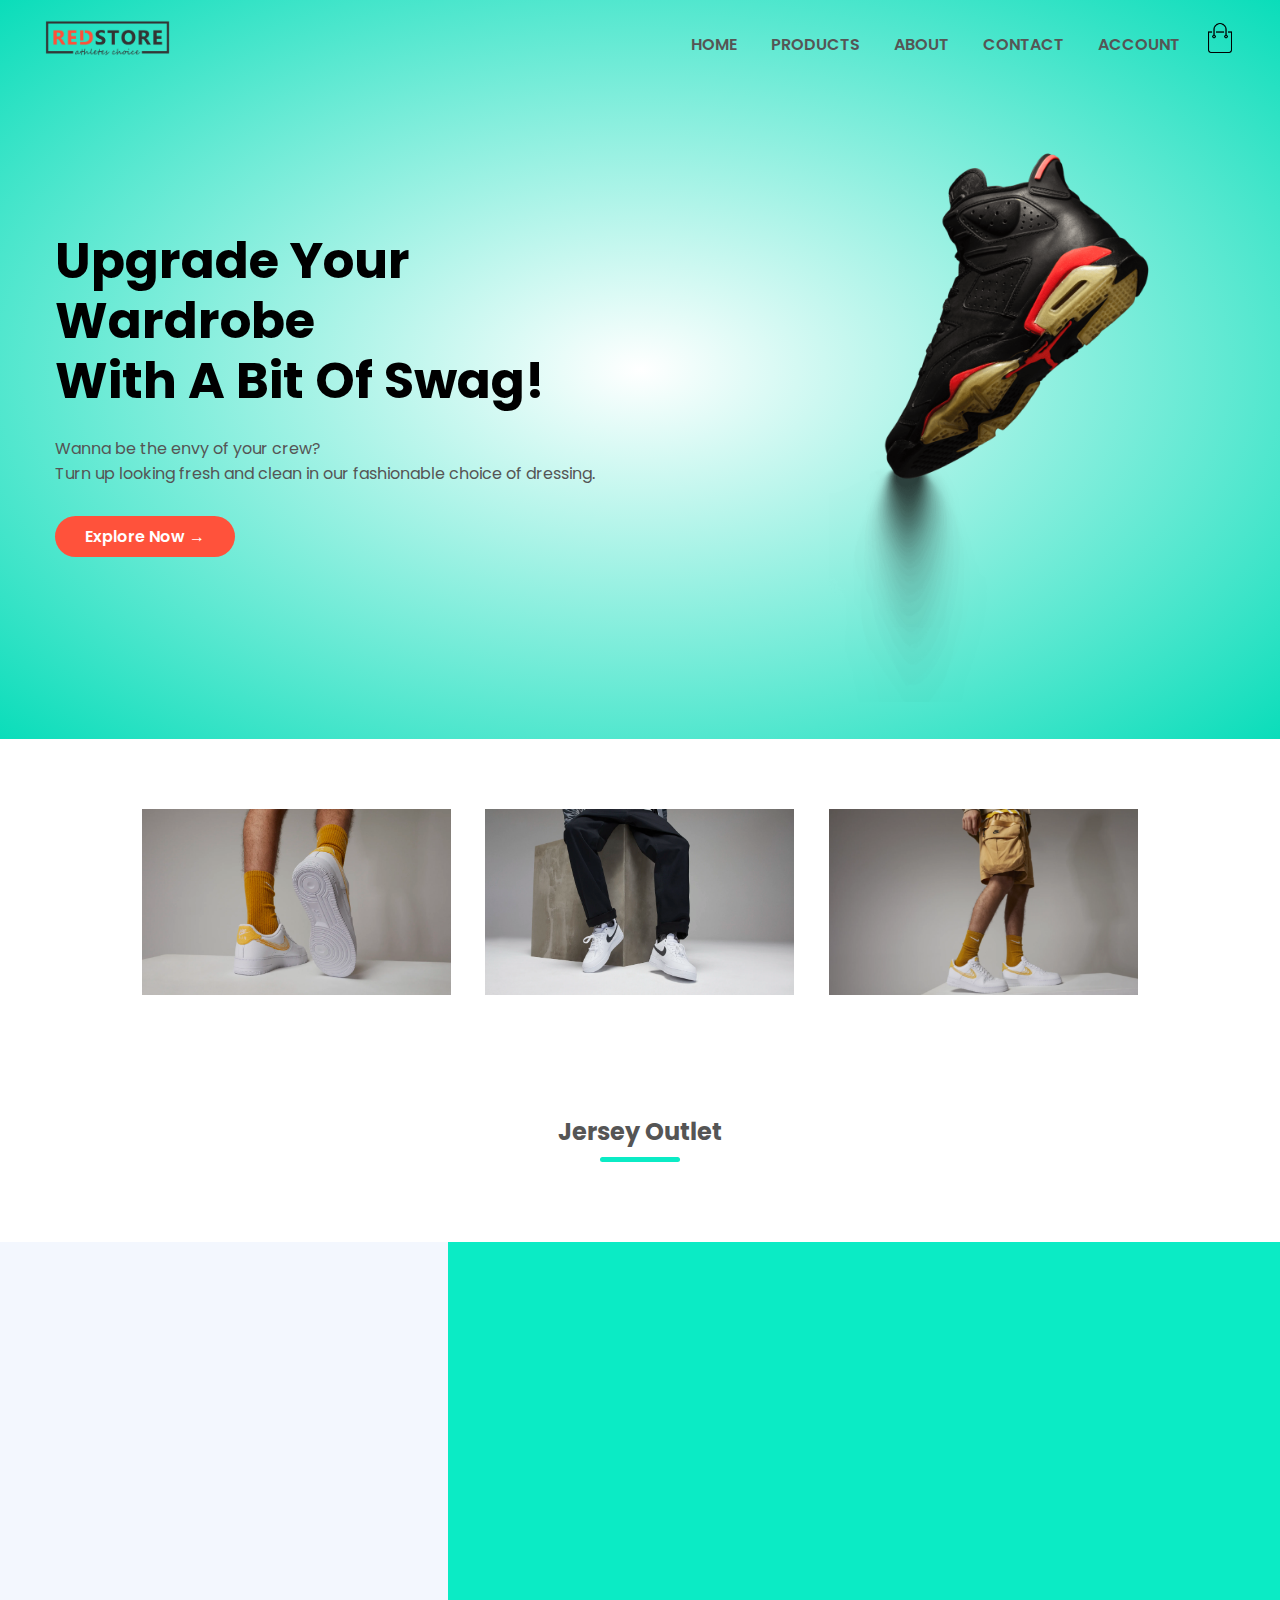
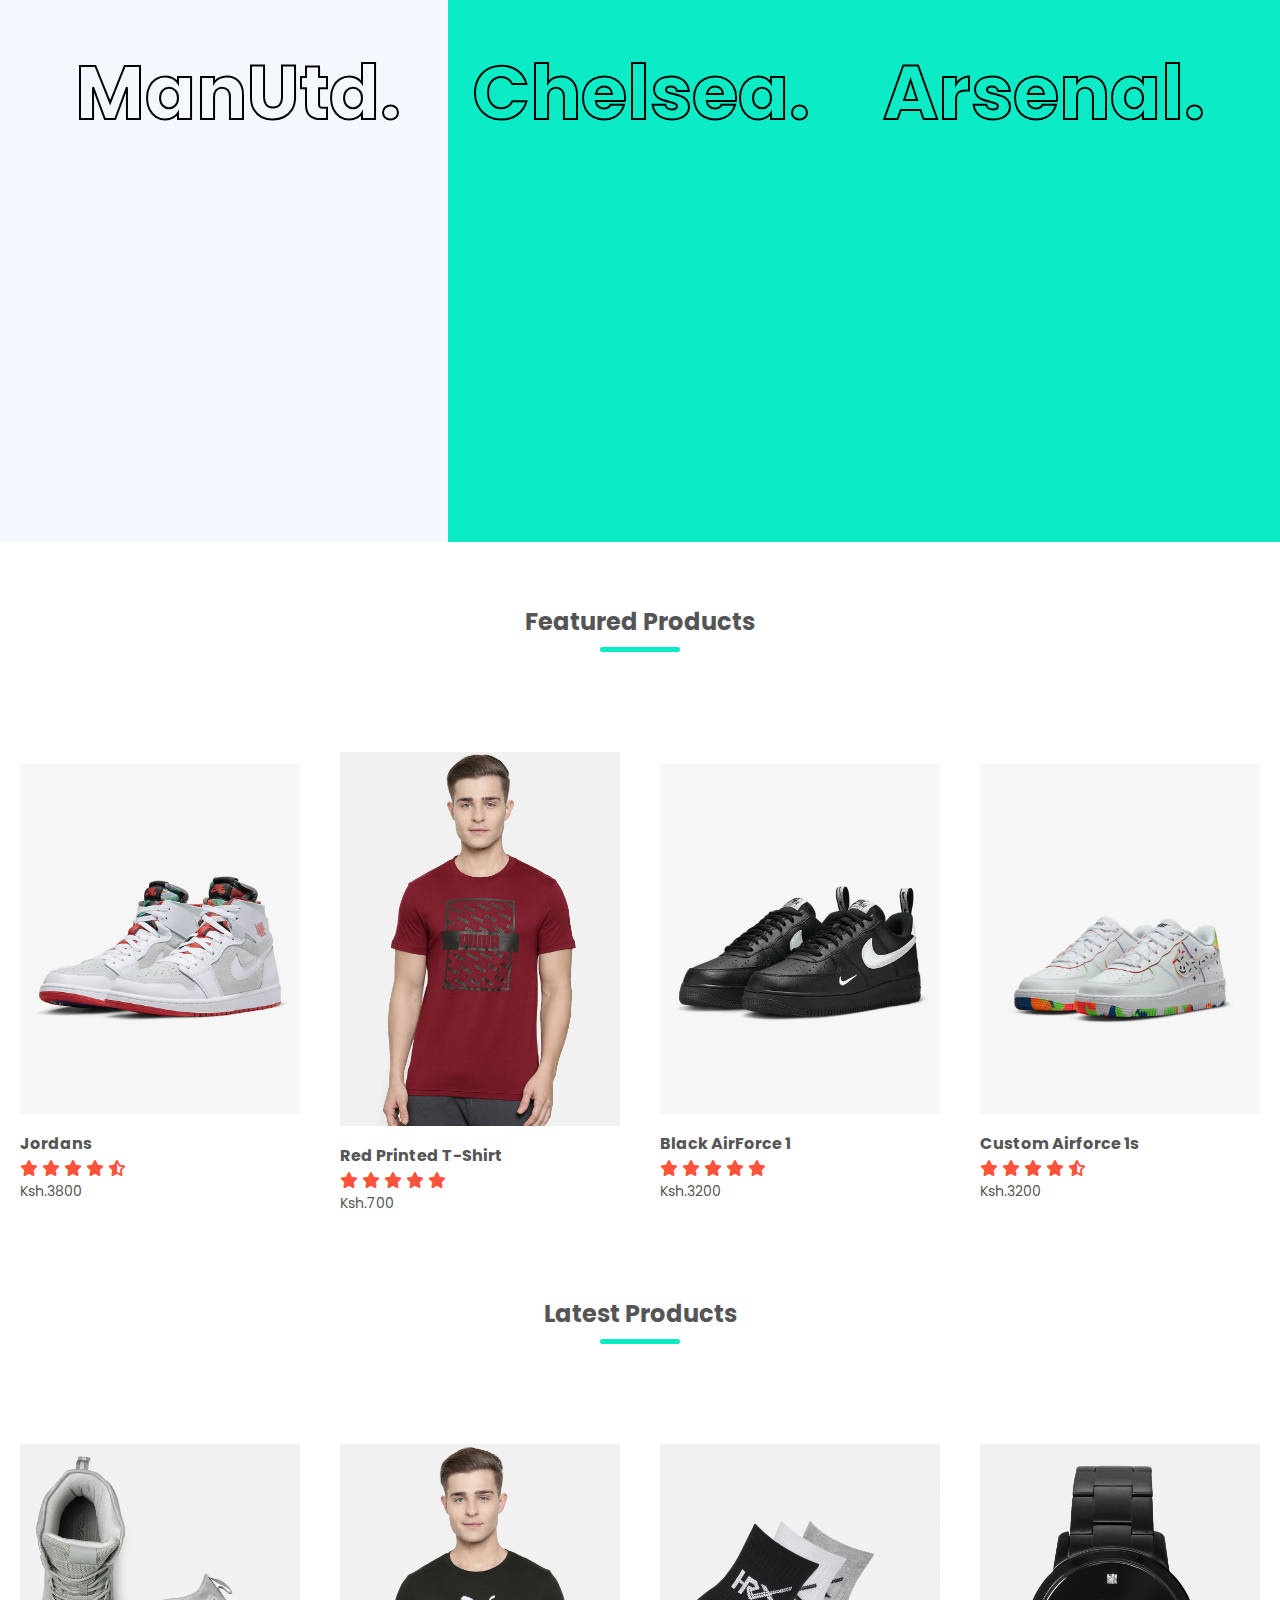
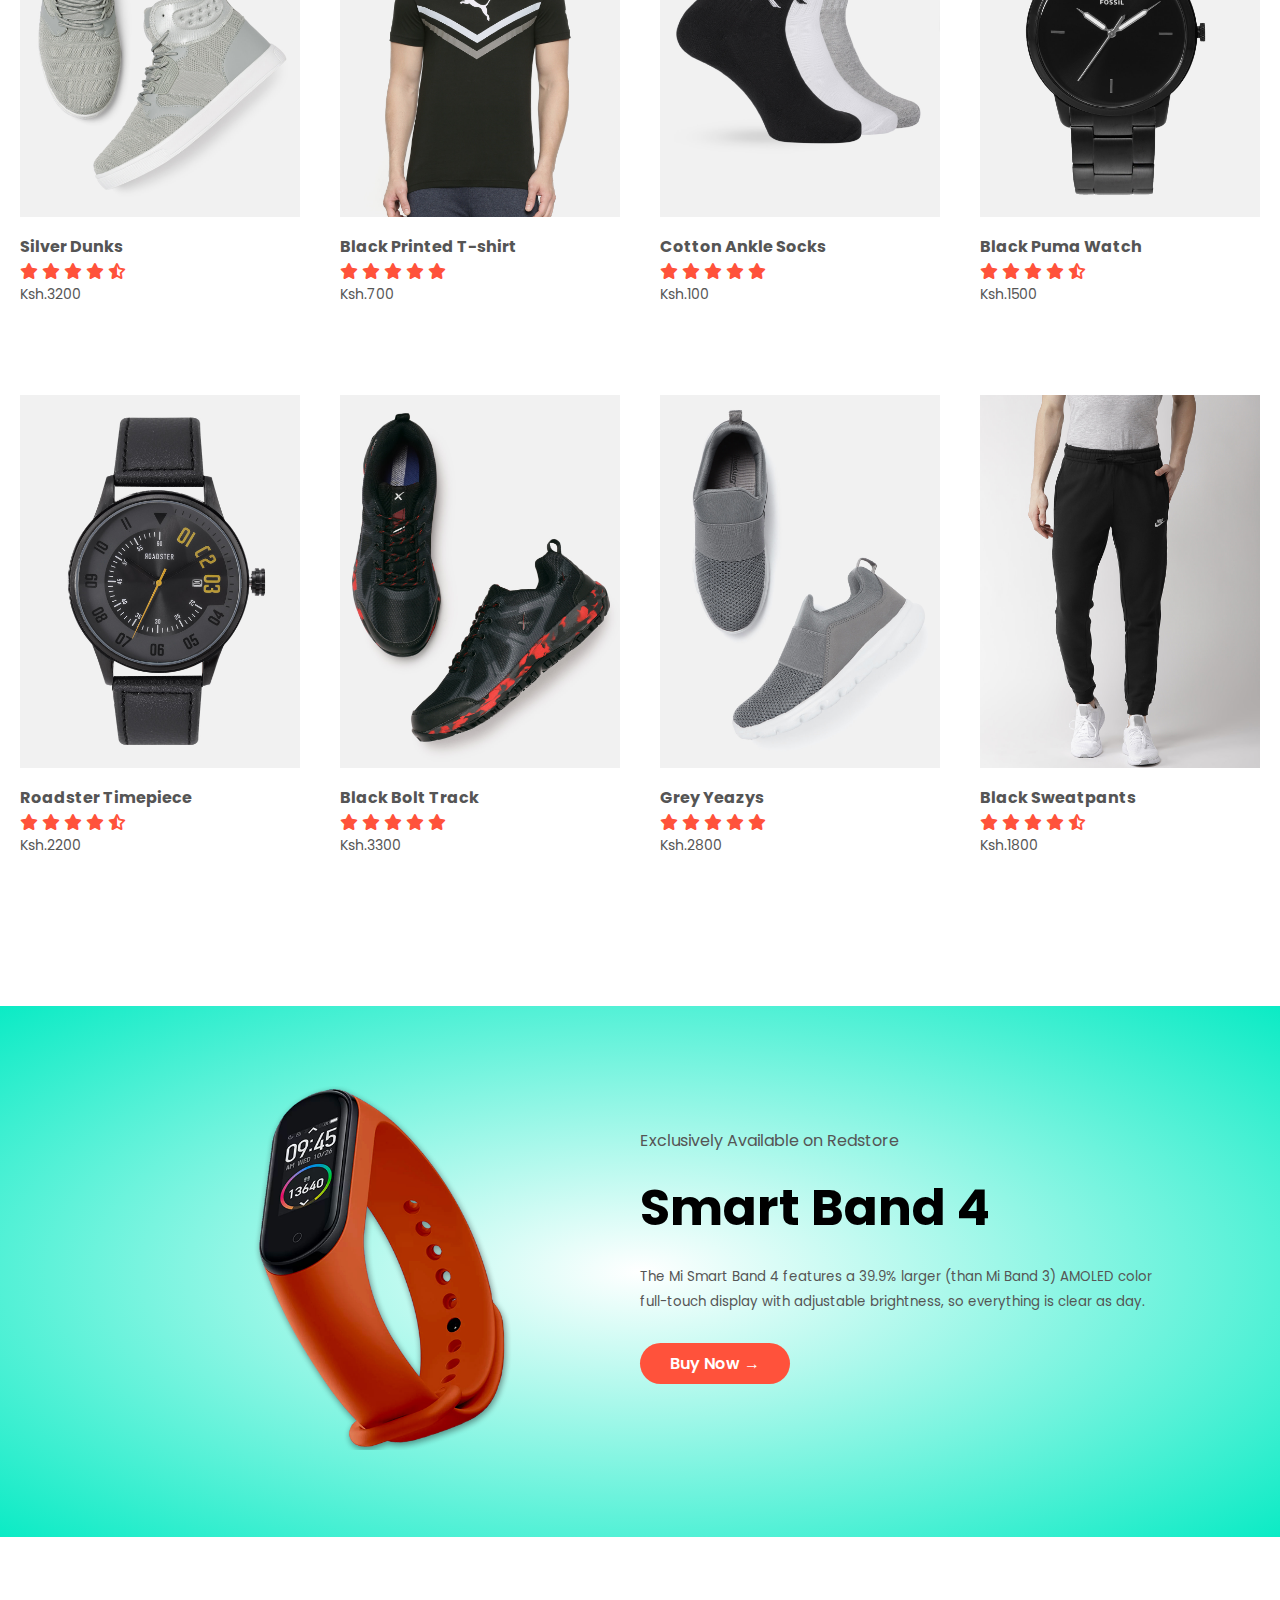
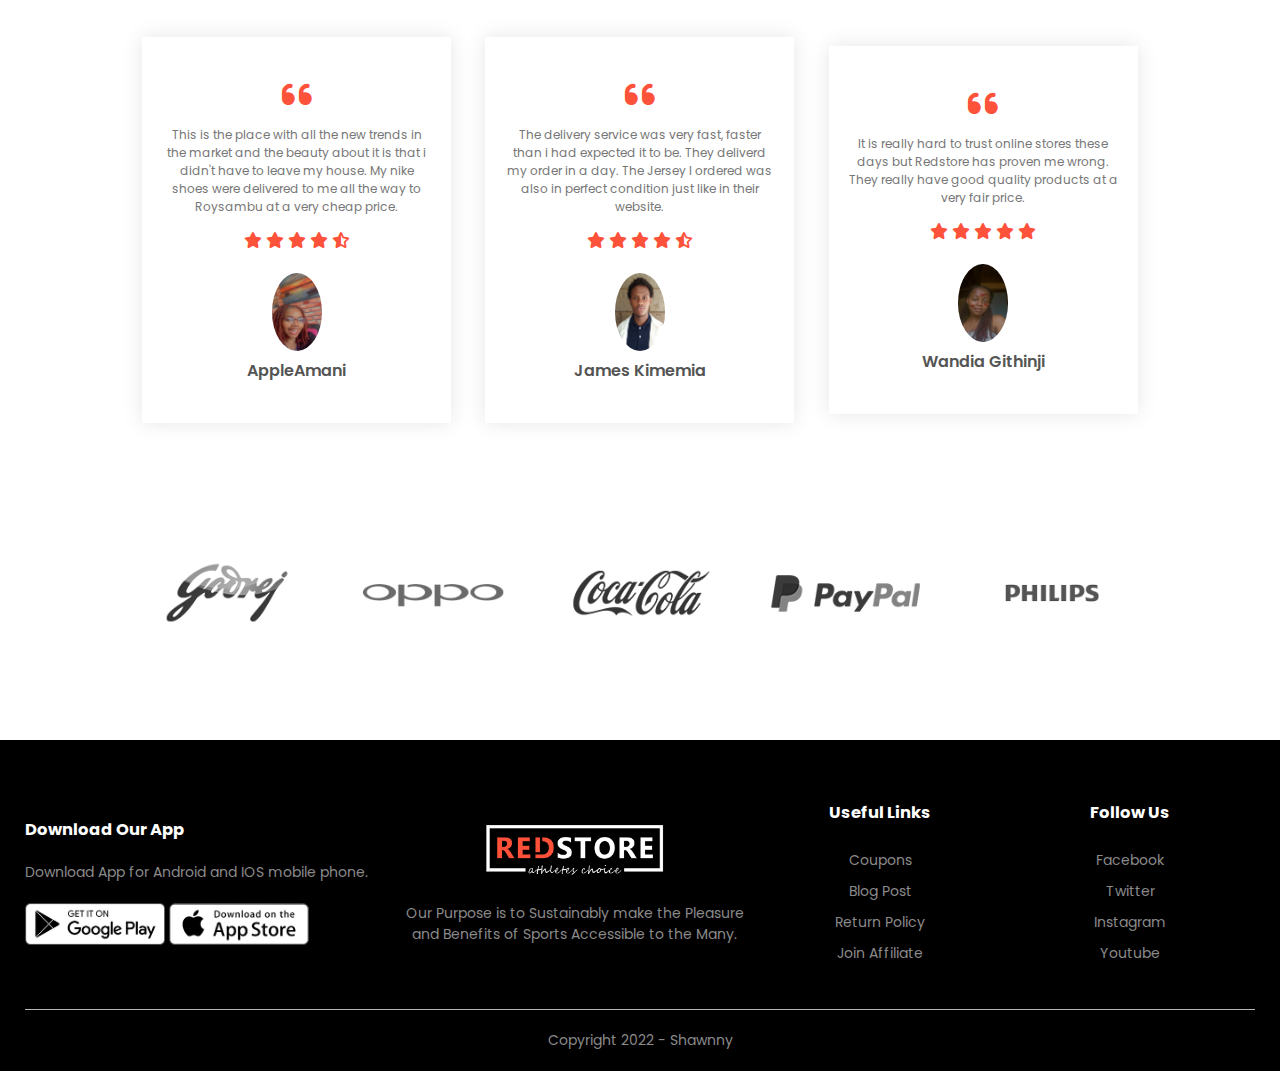
<file: index.html>
<!DOCTYPE html>
<html lang="en">

    <head>
        <meta charset="UTF-8">
        <meta name="viewport" content="width=device-width, initial-scale=1.0">
        <title>E-commerce</title>
        <link rel="stylesheet" href="style.css">
        <link href="https://fonts.googleapis.com/css2?family=Poppins:wght@300;400;500;600;700&display=swap"
        rel="stylesheet">
        <link rel="stylesheet" href="css/all.css">
    </head>
    
    <body>
        
        <div class="header">
            <div class="container">
                <div class="navbar">
                    <div class="logo">
                        <a href="index.html"><img src="Img/logo.png" width="125px"></a> 
                    </div>
                    <nav>
                        <ul id="MenuItems">
                            <li><a href="index.html">HOME</a></li>
                            <li><a href="products.html">PRODUCTS</a></li>
                            <li><a href="">ABOUT</a></li>
                            <li><a href="contact.html">CONTACT</a></li>
                            <li><a href="account.html">ACCOUNT</a></li>
                        </ul>
                    </nav>
                    <a href="cart.html"><img src="Img/cart.png" width="30px" height="30px"></a> 
                    <img src="Img/menu.png" class="menu-icon" onclick="menutoggle()">
                </div>
                <div class="row">
                    <div class="col-2" id="landing2">
                        <h1>Upgrade Your Wardrobe<br> With A Bit Of Swag!</h1>

                        <p>Wanna be the envy of your crew? <br> Turn up looking fresh and clean in our fashionable choice of dressing.</p>
                        <a href="" class="btn">Explore Now &#8594;</a>
                    </div>
                    <div class="col-2">
                        <img src="Img/air-jordan-6(1).png" id="landing">
                    </div>
                </div>
            </div>
        </div>

        <!--------featured categories------>

        <div class="categories">
            <div class="small-container">
                <div class="row">
                    <div class="col-3">
                        <img src="Img/AFF1 (5).png">
                    </div>
                    <div class="col-3">
                        <img src="Img/AF (7).png">
                    </div>
                    <div class="col-3">
                        <img src="Img/AFF1 (8).png">
                    </div>
                </div>
            </div>
        </div>

        <h2 class="title">Jersey Outlet</h2>

        <div class="hero">
            <h1>ManUtd.</h1>
            <h1>Chelsea.</h1>
            <h1>Arsenal.</h1>

            <div class="img-box">
                
            </div>

        </div>
        <br>
        <br>

        <!------featured products----->

        <div class="smalll-container">
            <h2 class="title">Featured Products</h2>
            <div class="row">
                <div class="col-4">
                    <a href="product details.html"><img src="Img/AF2 (4).png"></a>
                    <h4>Jordans</h4>
                    <div class="rating">
                        <i class="fa fa-star"></i>
                        <i class="fa fa-star"></i>
                        <i class="fa fa-star"></i>
                        <i class="fa fa-star"></i>
                        <i class="fa fa-star-half-stroke"></i>
                    </div>
                    <p>Ksh.3800</p>
                </div>
                <div class="col-4">
                    <a href="product d2.html"><img src="Img/product-1.jpg"></a>
                    <h4>Red Printed T-Shirt</h4>
                    <div class="rating">
                        <i class="fa fa-star"></i>
                        <i class="fa fa-star"></i>
                        <i class="fa fa-star"></i>
                        <i class="fa fa-star"></i>
                        <i class="fa fa-star"></i>
                    </div>
                    <p>Ksh.700</p>
                </div>
                <div class="col-4">
                    <a href="product d3.html"><img src="Img/AF1 (5).png"></a>
                    <h4>Black AirForce 1</h4>
                    <div class="rating">
                        <i class="fa fa-star"></i>
                        <i class="fa fa-star"></i>
                        <i class="fa fa-star"></i>
                        <i class="fa fa-star"></i>
                        <i class="fa fa-star"></i>
                    </div>
                    <p>Ksh.3200</p>
                </div>
                <div class="col-4">
                    <a href="product d4.html"><img src="Img/AFF2 (2).png"></a>
                    <h4>Custom Airforce 1s</h4>
                    <div class="rating">
                        <i class="fa fa-star"></i>
                        <i class="fa fa-star"></i>
                        <i class="fa fa-star"></i>
                        <i class="fa fa-star"></i>
                        <i class="fa fa-star-half-stroke"></i>
                    </div>
                    <p>Ksh.3200</p>
                </div>
            </div>
           

            <h2 class="title">Latest Products</h2>
            <div class="row">
                <div class="col-4">
                    <img src="Img/product-5.jpg">
                    <h4>Silver Dunks</h4>
                    <div class="rating">
                        <i class="fa fa-star"></i>
                        <i class="fa fa-star"></i>
                        <i class="fa fa-star"></i>
                        <i class="fa fa-star"></i>
                        <i class="fa fa-star-half-stroke"></i>
                    </div>
                    <p>Ksh.3200</p>
                </div>
                <div class="col-4">
                    <img src="Img/product-6.jpg">
                    <h4>Black Printed T-shirt</h4>
                    <div class="rating">
                        <i class="fa fa-star"></i>
                        <i class="fa fa-star"></i>
                        <i class="fa fa-star"></i>
                        <i class="fa fa-star"></i>
                        <i class="fa fa-star"></i>
                    </div>
                    <p>Ksh.700</p>
                </div>
                <div class="col-4">
                    <img src="Img/product-7.jpg">
                    <h4>Cotton Ankle Socks</h4>
                    <div class="rating">
                        <i class="fa fa-star"></i>
                        <i class="fa fa-star"></i>
                        <i class="fa fa-star"></i>
                        <i class="fa fa-star"></i>
                        <i class="fa fa-star"></i>
                    </div>
                    <p>Ksh.100</p>
                </div>
                <div class="col-4">
                    <img src="Img/product-8.jpg">
                    <h4>Black Puma Watch</h4>
                    <div class="rating">
                        <i class="fa fa-star"></i>
                        <i class="fa fa-star"></i>
                        <i class="fa fa-star"></i>
                        <i class="fa fa-star"></i>
                        <i class="fa fa-star-half-stroke"></i>
                    </div>
                    <p>Ksh.1500</p>
                </div>
            </div>
            <div class="row">
                <div class="col-4">
                    <img src="Img/product-9.jpg">
                    <h4>Roadster Timepiece</h4>
                    <div class="rating">
                        <i class="fa fa-star"></i>
                        <i class="fa fa-star"></i>
                        <i class="fa fa-star"></i>
                        <i class="fa fa-star"></i>
                        <i class="fa fa-star-half-stroke"></i>
                    </div>
                    <p>Ksh.2200</p>
                </div>
                <div class="col-4">
                    <img src="Img/product-10.jpg">
                    <h4>Black Bolt Track</h4>
                    <div class="rating">
                        <i class="fa fa-star"></i>
                        <i class="fa fa-star"></i>
                        <i class="fa fa-star"></i>
                        <i class="fa fa-star"></i>
                        <i class="fa fa-star"></i>
                    </div>
                    <p>Ksh.3300</p>
                </div>
                <div class="col-4">
                    <img src="Img/product-11.jpg">
                    <h4>Grey Yeazys</h4>
                    <div class="rating">
                        <i class="fa fa-star"></i>
                        <i class="fa fa-star"></i>
                        <i class="fa fa-star"></i>
                        <i class="fa fa-star"></i>
                        <i class="fa fa-star"></i>
                    </div>
                    <p>Ksh.2800</p>
                </div>
                <div class="col-4">
                    <img src="Img/product-12.jpg">
                    <h4>Black Sweatpants</h4>
                    <div class="rating">
                        <i class="fa fa-star"></i>
                        <i class="fa fa-star"></i>
                        <i class="fa fa-star"></i>
                        <i class="fa fa-star"></i>
                        <i class="fa fa-star-half-stroke"></i>
                    </div>
                    <p>Ksh.1800</p>
                </div>
            </div>
        </div>

        <!----offer-->

        <div class="offer">
            <div class="small-container">
                <div class="row">
                    <div class="col-2">
                        <img src="Img/exclusive.png" class="offer-img">
                    </div>
                    <div class="col-2">
                       <p>Exclusively Available on Redstore</p>
                       <h1>Smart Band 4</h1>
                       <small>The Mi Smart Band 4 features a 39.9% larger
                        (than Mi Band 3) AMOLED color  full-touch display with
                         adjustable brightness, so everything is clear as day.
                       </small>
                       <br>
                       <a href="" class="btn">Buy Now &#8594;</a>
                    </div>
                </div>
            </div>
        </div>
        

        <!-----testimonial-->

        <div class="testimonial">
            <div class="small-container">
                <div class="row">
                    <div class="col-3">
                        <i class="fa fa-quote-left"></i>
                        <p>This is the place with all the new trends in the market and the beauty about it is that
                            i didn't have to leave my house. My nike shoes were delivered to me all the way to Roysambu
                            at a very cheap price.
                        </p>
                        <div class="rating">
                            <i class="fa fa-star"></i>
                            <i class="fa fa-star"></i>
                            <i class="fa fa-star"></i>
                            <i class="fa fa-star"></i>
                            <i class="fa fa-star-half-stroke"></i>
                        </div>
                        <img src="Img/user-1.png">
                        <h3> AppleAmani</h3>
                    </div>
                    <div class="col-3">
                        <i class="fa fa-quote-left"></i>
                        <p>The delivery service was very fast, faster than i had expected it to be. They deliverd
                            my order in a day. The Jersey I ordered was also in perfect condition
                            just like in their website.
                        </p>
                        <div class="rating">
                            <i class="fa fa-star"></i>
                            <i class="fa fa-star"></i>
                            <i class="fa fa-star"></i>
                            <i class="fa fa-star"></i>
                            <i class="fa fa-star-half-stroke"></i>
                        </div>
                        <img src="Img/user-2.png">
                        <h3> James Kimemia </h3>
                    </div>
                    <div class="col-3">
                        <i class="fa fa-quote-left"></i>
                        <p>It is really hard to trust online stores these days but Redstore has proven
                            me wrong. They really have good quality products at a very fair price.
                        </p>
                        <div class="rating">
                            <i class="fa fa-star"></i>
                            <i class="fa fa-star"></i>
                            <i class="fa fa-star"></i>
                            <i class="fa fa-star"></i>
                            <i class="fa fa-star"></i>
                        </div>
                        <img src="Img/user-3.png">
                        <h3> Wandia Githinji</h3>
                    </div>
                </div>
            </div>
        </div>
           
        <!-----brands------>

        <div class="brands">
            <div class="small-container">
                <div class="row">
                    <div class="col-5">
                        <img src="Img/logo-godrej.png">
                    </div>
                    <div class="col-5">
                        <img src="Img/logo-oppo.png">
                    </div>
                    <div class="col-5">
                        <img src="Img/logo-coca-cola.png">
                    </div>
                    <div class="col-5">
                        <img src="Img/logo-paypal.png">
                    </div>
                    <div class="col-5">
                        <img src="Img/logo-philips.png"></div>
                    </div>
            </div>
        </div>

        <!------footer------>

        <div class="footer">
            <div class="container">
                <div class="row">
                    <div class="footer-col-1">
                        <h3>Download Our App</h3>
                        <p>Download App for Android and IOS mobile phone.</p>
                        <div class="app-logo">
                            <img src="Img/play-store.png">
                            <img src="Img/app-store.png">
                        </div>
                    </div>
                    <div class="footer-col-2">
                        <img src="Img/logo-white.png">
                        <p>Our Purpose is to Sustainably make the Pleasure
                            and Benefits of Sports Accessible to the Many.
                        </p>
                    </div>
                    <div class="footer-col-3">
                        <h3>Useful Links</h3>
                        <ul>
                            <li>Coupons</li>
                            <li>Blog Post</li>
                            <li>Return Policy</li>
                            <li>Join Affiliate</li>
                        </ul>
                    </div>
                    <div class="footer-col-4">
                        <h3>Follow Us</h3>
                        <ul>
                            <li>Facebook</li>
                            <li>Twitter</li>
                            <li>Instagram </li>
                            <li>Youtube</li>
                        </ul>
                    </div>

                </div>
                <hr>
                <p class="copyright">Copyright 2022 - Shawnny</p>
            </div>
        </div>

        <!------Javascript for Toggle Menu------->

        <script>
            var MenuItems = document.getElementById("MenuItems");

            MenuItems.style.maxHeight = "0px";

            function menutoggle(){
                if(MenuItems.style.maxHeight == "0px")
                    {
                        MenuItems.style.maxHeight = "250px";
                    }
                else
                    {
                        MenuItems.style.maxHeight = "0px";
                    }
            }
        </script>
    </body>
</html>
</file>
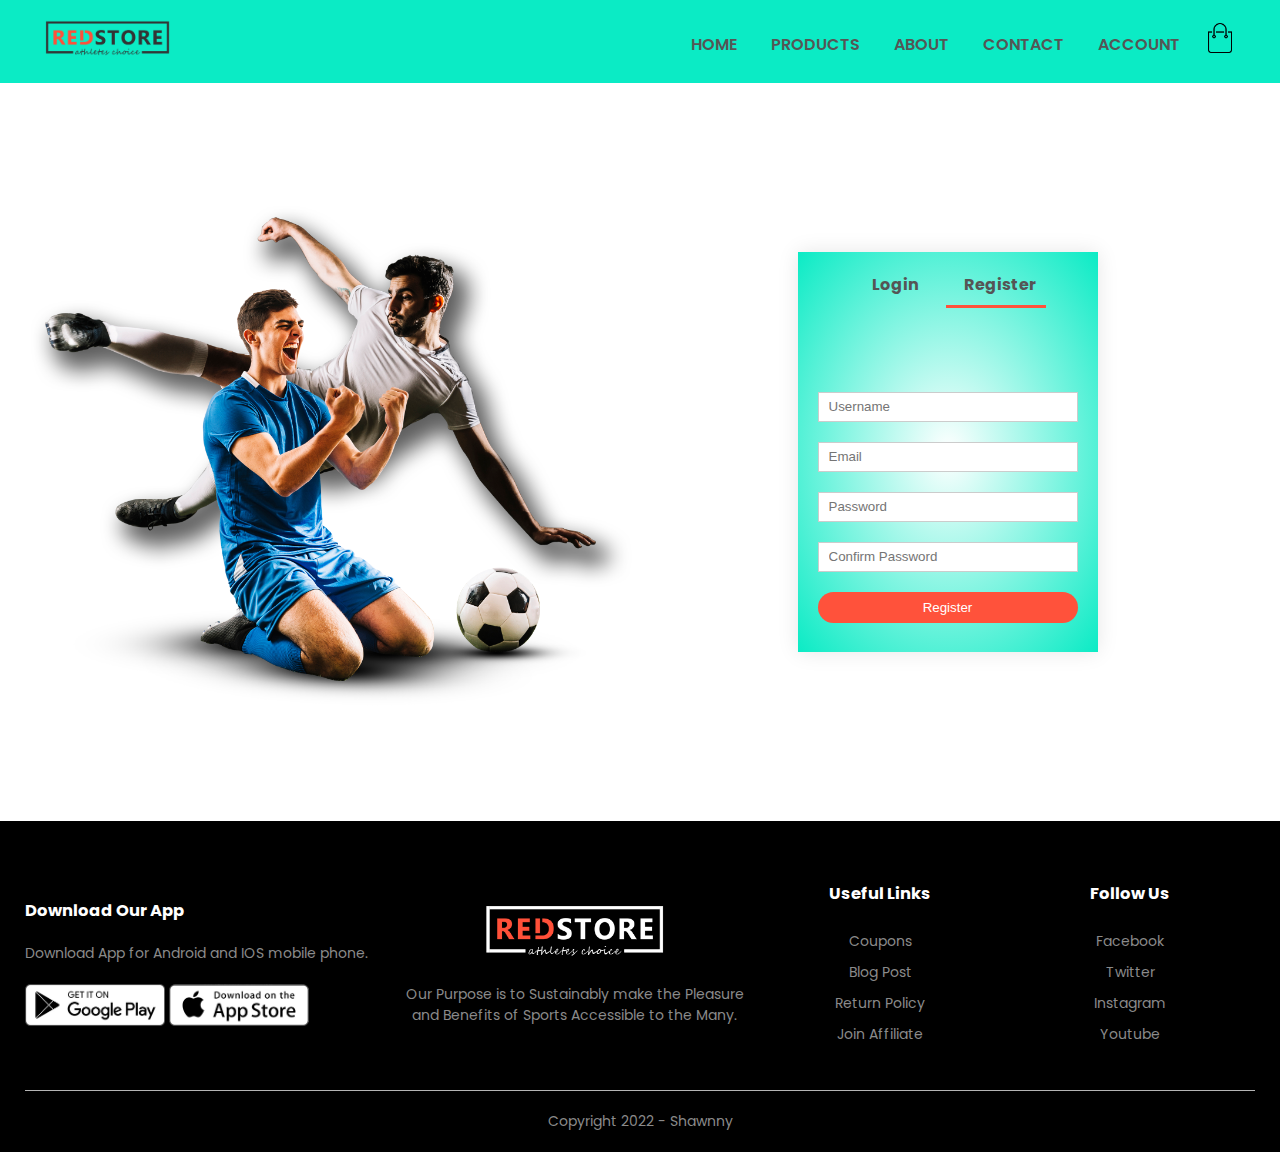
<file: account.html>
<!DOCTYPE html>
<html lang="en">

    <head>
        <meta charset="UTF-8">
        <meta name="viewport" content="width=device-width, initial-scale=1.0">
        <title>Account - Redstore</title>
        <link rel="stylesheet" href="style.css">
        <link href="https://fonts.googleapis.com/css2?family=Poppins:wght@300;400;500;600;700&display=swap"
        rel="stylesheet">
        <link rel="stylesheet" href="css/all.css">
    </head>
    
    <body>
        
        <div class="header2">
            <div class="container">
                <div class="navbar">
                    <div class="logo">
                        <img src="Img/logo.png" width="125px" alt="">
                    </div>
                    <nav>
                        <ul id="MenuItems">
                            <li><a href="index.html">HOME</a></li>
                            <li><a href="products.html">PRODUCTS</a></li>
                            <li><a href="">ABOUT</a></li>
                            <li><a href="contact.html">CONTACT</a></li>
                            <li><a href="account.html">ACCOUNT</a></li>
                        </ul>
                    </nav>
                    <a href="cart.html"><img src="Img/cart.png" width="30px" height="30px" alt=""></a>
                    <img src="Img/menu.png" class="menu-icon" alt="" onclick="menutoggle()">
                </div>
            </div>
        </div>


        <!-------account page------>

        <div class="account-page">
            <div class="container">
                <div class="row">
                    <div class="col-2">
                        <img src="Img/image1.png" alt="" id="login" width="100%">
                    </div>
                    <div class="col-2">
                        <div class="form-container">
                            <div class="form-btn">
                                <span onclick="login()">Login</span>
                                <span onclick="register()">Register</span>
                                <hr id="Indicator">
                            </div>

                            <form id="LoginForm" method="post">
                                <input type="text" name="username" placeholder="Username">
                                <input name="password" type="password" name="password" placeholder="Password" required>
                                <button type="submit" class="btn">Login</button>
                                <a href="">Forgot Password</a>
                            </form>

                            <form id="RegForm" method="post">
                                <input type="text" id="username" name="username" placeholder="Username">
                                <input type="email" id="email" name="email" placeholder="Email">
                                <input  type="password" id="password1" name="password1" placeholder="Password" required>
                                <input  type="password" id="password2" name="password2" placeholder="Confirm Password" required>
                                <button type="submit" class="btn">Register</button>
                            </form>
                        </div>
                    </div>
                </div>
            </div>
        </div>

     
        <!------footer------>

        <div class="footer">
            <div class="container">
                <div class="row">
                    <div class="footer-col-1">
                        <h3>Download Our App</h3>
                        <p>Download App for Android and IOS mobile phone.</p>
                        <div class="app-logo">
                            <img src="Img/play-store.png" alt="">
                            <img src="Img/app-store.png" alt="">
                        </div>
                    </div>
                    <div class="footer-col-2">
                        <img src="Img/logo-white.png" alt="">
                        <p>Our Purpose is to Sustainably make the Pleasure
                            and Benefits of Sports Accessible to the Many.
                        </p>
                    </div>
                    <div class="footer-col-3">
                        <h3>Useful Links</h3>
                        <ul>
                            <li>Coupons</li>
                            <li>Blog Post</li>
                            <li>Return Policy</li>
                            <li>Join Affiliate</li>
                        </ul>
                    </div>
                    <div class="footer-col-4">
                        <h3>Follow Us</h3>
                        <ul>
                            <li>Facebook</li>
                            <li>Twitter</li>
                            <li>Instagram </li>
                            <li>Youtube</li>
                        </ul>
                    </div>

                </div>
                <hr>
                <p class="copyright">Copyright 2022 - Shawnny</p>
            </div>
        </div>

        <!------Javascript for Toggle Menu------->

        <script>
            var MenuItems = document.getElementById("MenuItems");

            MenuItems.style.maxHeight = "0px";

            function menutoggle(){
                if(MenuItems.style.maxHeight == "0px")
                    {
                        MenuItems.style.maxHeight = "250px";
                    }
                else
                    {
                        MenuItems.style.maxHeight = "0px";
                    }
            }
        </script>

        <!-------js for toggle form----->

        <script>
            var LoginForm = document.getElementById("LoginForm");
            var RegForm = document.getElementById("RegForm");
            var Indicator = document.getElementById("Indicator");

            function register(){
                RegForm.style.transform = "translateX(0px)";
                LoginForm.style.transform = "translateX(0px)";
                Indicator.style.transform = "translateX(100px)";
            }

            function login(){
                RegForm.style.transform = "translateX(300px)";
                LoginForm.style.transform = "translateX(300px)";
                Indicator.style.transform = "translateX(0px)";
            }
        </script>

       
    </body>
</html>
</file>
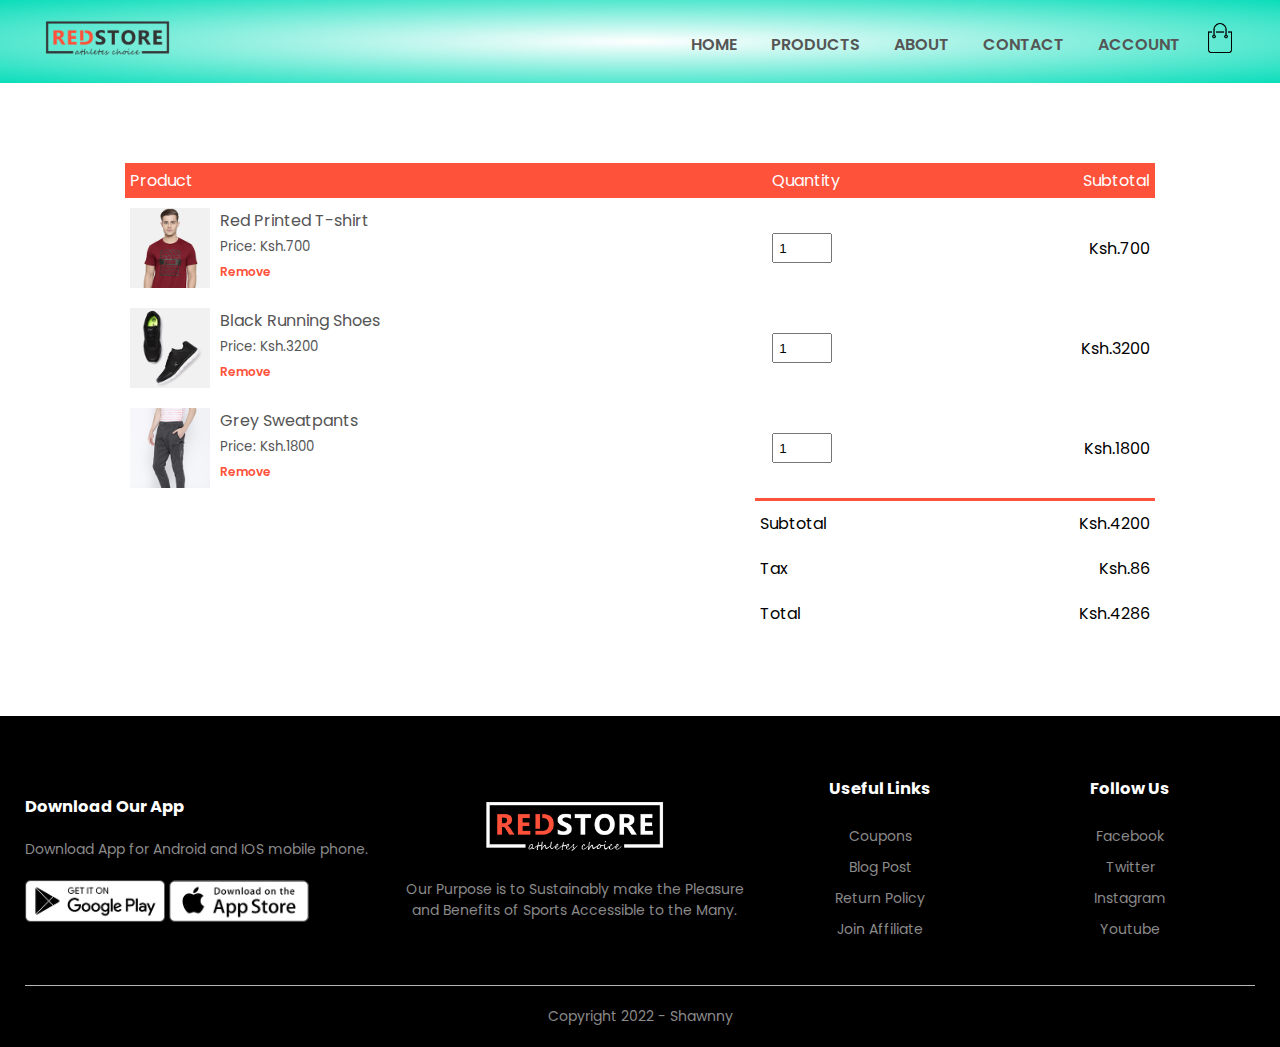
<file: cart.html>
<!DOCTYPE html>
<html lang="en">

    <head>
        <meta charset="UTF-8">
        <meta name="viewport" content="width=device-width, initial-scale=1.0">
        <title>Checkout - Redstore</title>
        <link rel="stylesheet" href="style.css">
        <link href="https://fonts.googleapis.com/css2?family=Poppins:wght@300;400;500;600;700&display=swap"
        rel="stylesheet">
        <link rel="stylesheet" href="css/all.css">
    </head>
    
    <body>
        
        <div class="header">
            <div class="container">
                <div class="navbar">
                    <div class="logo">
                        <img src="Img/logo.png" width="125px">
                    </div>
                    <nav>
                        <ul id="MenuItems">
                            <li><a href="index.html">HOME</a></li>
                            <li><a href="products.html">PRODUCTS</a></li>
                            <li><a href="">ABOUT</a></li>
                            <li><a href="contact.html">CONTACT</a></li>
                            <li><a href="account.html">ACCOUNT</a></li>
                        </ul>
                    </nav>
                    <a href="cart.html"><img src="Img/cart.png" width="30px" height="30px"></a>
                    <img src="Img/menu.png" class="menu-icon" onclick="menutoggle()">
                </div>
            </div>
        </div>

       <!---------cart items details----->

       <div class="small-container cart-page">

            <table>
                <tr>
                    <th>Product</th>
                    <th>Quantity</th>
                    <th>Subtotal</th>
                </tr>
                <tr>
                    <td>
                        <div class="cart-info">
                            <img src="Img/buy-1.jpg">
                            <div>
                                <p>Red Printed T-shirt</p>
                                <small>Price: Ksh.700</small>
                                <br>
                                <a href="">Remove</a>
                        </div>
                    </td>
                    <td><input type="number" value="1"></td>
                    <td>Ksh.700</td>
                </tr>
                <tr>
                    <td>
                        <div class="cart-info">
                            <img src="Img/buy-2.jpg">
                            <div>
                                <p>Black Running Shoes</p>
                                <small>Price: Ksh.3200</small>
                                <br>
                                <a href="">Remove</a>
                        </div>
                    </td>
                    <td><input type="number" value="1"></td>
                    <td>Ksh.3200</td>
                </tr>
                <tr>
                    <td>
                        <div class="cart-info">
                            <img src="Img/buy-3.jpg">
                            <div>
                                <p>Grey Sweatpants</p>
                                <small>Price: Ksh.1800</small>
                                <br>
                                <a href="">Remove</a>
                        </div>
                    </td>
                    <td><input type="number" value="1"></td>
                    <td>Ksh.1800</td>
                </tr>
            </table>

            <div class="total-price">

                <table>
                    <tr>
                        <td>Subtotal</td>
                        <td>Ksh.4200</td>
                    </tr>
                    <tr>
                        <td>Tax</td>
                        <td>Ksh.86</td>
                    </tr>
                    <tr>
                        <td>Total</td>
                        <td>Ksh.4286</td>
                    </tr>
                </table>
            </div>
       </div>
        <!------footer------>

        <div class="footer">
            <div class="container">
                <div class="row">
                    <div class="footer-col-1">
                        <h3>Download Our App</h3>
                        <p>Download App for Android and IOS mobile phone.</p>
                        <div class="app-logo">
                            <img src="Img/play-store.png">
                            <img src="Img/app-store.png">
                        </div>
                    </div>
                    <div class="footer-col-2">
                        <img src="Img/logo-white.png">
                        <p>Our Purpose is to Sustainably make the Pleasure
                            and Benefits of Sports Accessible to the Many.
                        </p>
                    </div>
                    <div class="footer-col-3">
                        <h3>Useful Links</h3>
                        <ul>
                            <li>Coupons</li>
                            <li>Blog Post</li>
                            <li>Return Policy</li>
                            <li>Join Affiliate</li>
                        </ul>
                    </div>
                    <div class="footer-col-4">
                        <h3>Follow Us</h3>
                        <ul>
                            <li>Facebook</li>
                            <li>Twitter</li>
                            <li>Instagram </li>
                            <li>Youtube</li>
                        </ul>
                    </div>

                </div>
                <hr>
                <p class="copyright">Copyright 2022 - Shawnny</p>
            </div>
        </div>

        <!------Javascript for Toggle Menu------->

        <script>
            var MenuItems = document.getElementById("MenuItems");

            MenuItems.style.maxHeight = "0px";

            function menutoggle(){
                if(MenuItems.style.maxHeight == "0px")
                    {
                        MenuItems.style.maxHeight = "250px";
                    }
                else
                    {
                        MenuItems.style.maxHeight = "0px";
                    }
            }
        </script>

       
    </body>
</html>
</file>
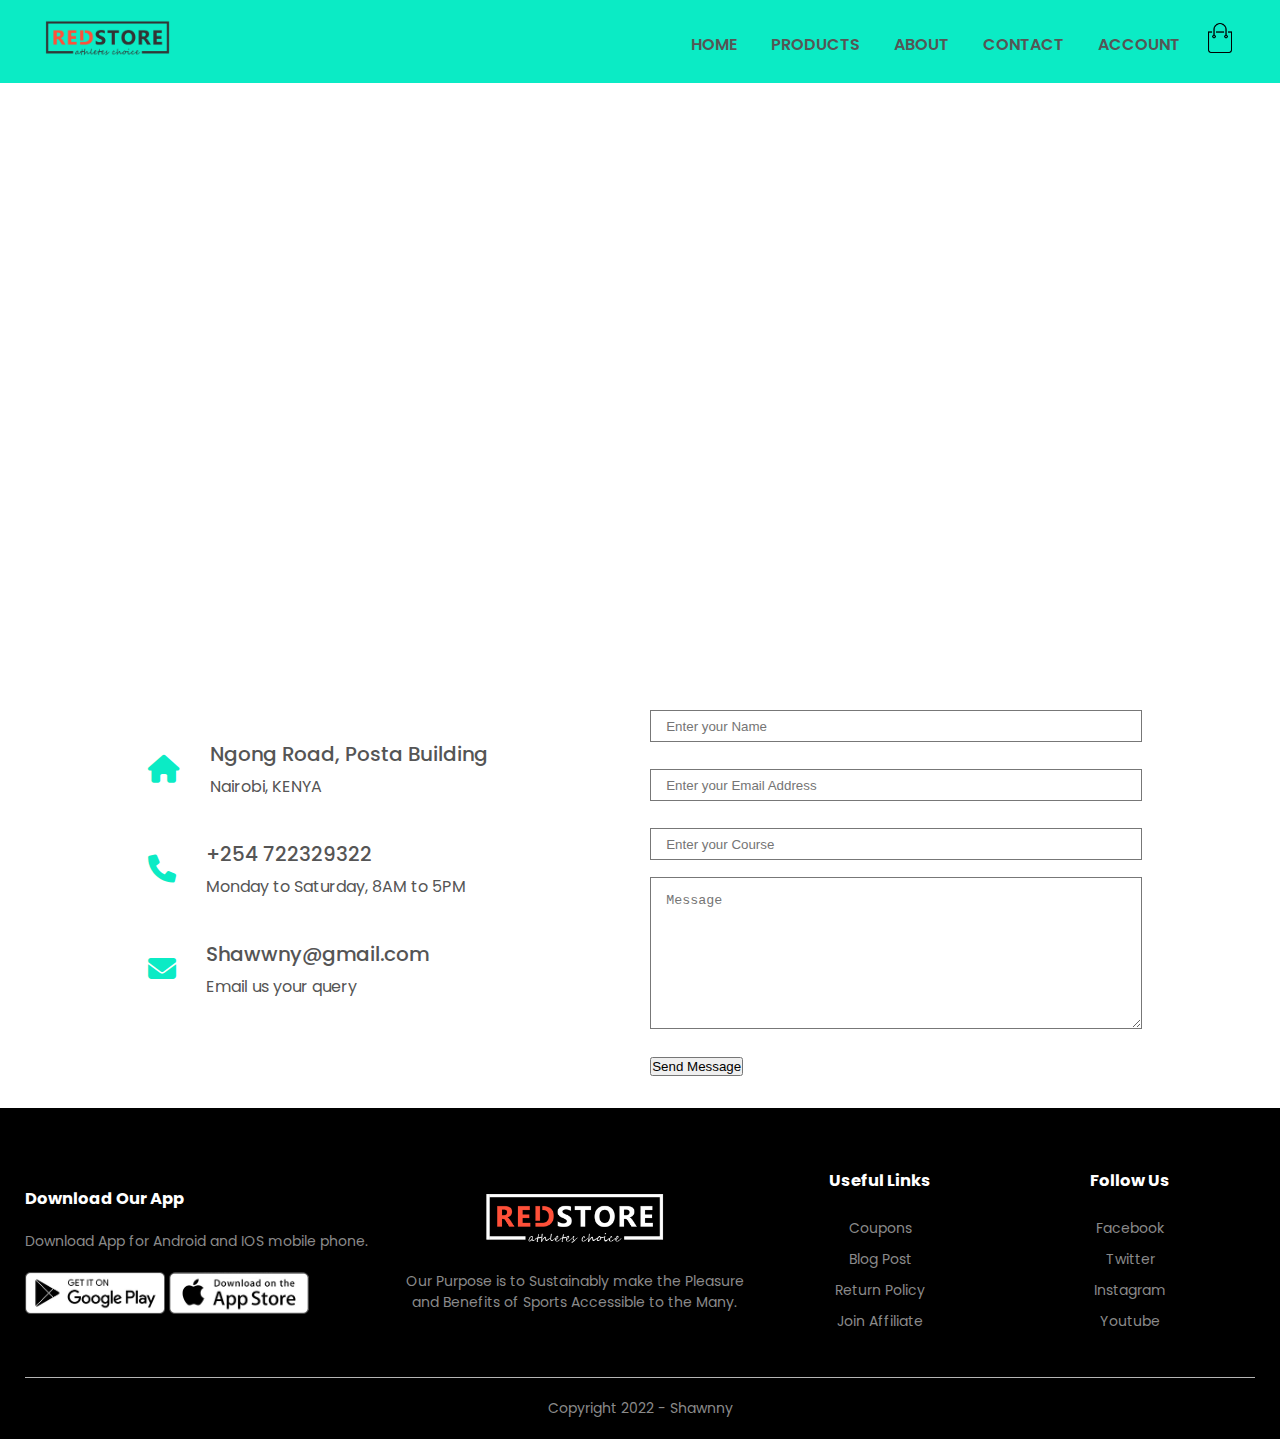
<file: contact.html>
<!DOCTYPE html>
<html lang="en">

    <head>
        <meta charset="UTF-8">
        <meta name="viewport" content="width=device-width, initial-scale=1.0">
        <title>Contact - Redstore</title>
        <link rel="stylesheet" href="style.css">
        <link href="https://fonts.googleapis.com/css2?family=Poppins:wght@300;400;500;600;700&display=swap"
        rel="stylesheet">
        <link rel="stylesheet" href="css/all.css">
    </head>
    
    <body>
        
        <div class="header2">
            <div class="container">
                <div class="navbar">
                    <div class="logo">
                        <img src="Img/logo.png" width="125px" alt="">
                    </div>
                    <nav>
                        <ul id="MenuItems">
                            <li><a href="index.html">HOME</a></li>
                            <li><a href="products.html">PRODUCTS</a></li>
                            <li><a href="">ABOUT</a></li>
                            <li><a href="contact.html">CONTACT</a></li>
                            <li><a href="account.html">ACCOUNT</a></li>
                        </ul>
                    </nav>
                    <a href="cart.html"><img src="Img/cart.png" width="30px" height="30px" alt=""></a>
                    <img src="Img/menu.png" class="menu-icon" alt="" onclick="menutoggle()">
                </div>
            </div>
        </div>

         <!-----Contact Us------>
        
         <section class="location">

            <iframe src="https://www.google.com/maps/embed?pb=!1m18!1m12!1m3!1d3988.7901753178976!2d36.77836821427474!3d-1.300761236007846!2m3!1f0!2f0!3f0!3m2!1i1024!2i768!4f13.1!3m3!1m2!1s0x182f1a76400c972b%3A0x90ed0f262437bb90!2sPosta%20Ngong%20Road!5e0!3m2!1sen!2ske!4v1658501471766!5m2!1sen!2ske" width="600" height="450" style="border:0;" allowfullscreen="" loading="lazy" referrerpolicy="no-referrer-when-downgrade"></iframe>
        </section>

        <section class="contact-us">

            <div class="row">
                <div class="contact-col">
                    <div>
                        <i class="fa fa-home"></i>
                        <span>
                            <h5>Ngong Road, Posta Building</h5>
                            <p>Nairobi, KENYA</p>
                        </span>
                    </div>
                
                
                    <div>
                        <i class="fa fa-phone"></i>
                        <span>
                            <h5>+254 722329322</h5>
                            <p>Monday to Saturday, 8AM to 5PM</p>
                        </span>
                    </div>
                
               
                    <div>
                        <i class="fa fa-envelope"></i>
                        <span>
                            <h5>Shawwny@gmail.com</h5>
                            <p>Email us your query</p>
                        </span>
                    </div>
                </div>

                <div class="contact-col">

                    <form action="form-handler.php" method="post">
                        <input type="text" name="name" placeholder="Enter your Name" required>
                        <input type="email" name="email" placeholder="Enter your Email Address" required>
                        <input type="text" name="subject" placeholder="Enter your Course" required>
                        <textarea rows="8" name="message" placeholder="Message"required></textarea>
                        <button type="submit" class="hero-btn red-btn">Send Message</button>
                    </form>
                </div>
                
            </div>
        </section>

         <!------footer------>

         <div class="footer">
            <div class="container">
                <div class="row">
                    <div class="footer-col-1">
                        <h3>Download Our App</h3>
                        <p>Download App for Android and IOS mobile phone.</p>
                        <div class="app-logo">
                            <img src="Img/play-store.png" alt="">
                            <img src="Img/app-store.png" alt="">
                        </div>
                    </div>
                    <div class="footer-col-2">
                        <img src="Img/logo-white.png" alt="">
                        <p>Our Purpose is to Sustainably make the Pleasure
                            and Benefits of Sports Accessible to the Many.
                        </p>
                    </div>
                    <div class="footer-col-3">
                        <h3>Useful Links</h3>
                        <ul>
                            <li>Coupons</li>
                            <li>Blog Post</li>
                            <li>Return Policy</li>
                            <li>Join Affiliate</li>
                        </ul>
                    </div>
                    <div class="footer-col-4">
                        <h3>Follow Us</h3>
                        <ul>
                            <li>Facebook</li>
                            <li>Twitter</li>
                            <li>Instagram </li>
                            <li>Youtube</li>
                        </ul>
                    </div>

                </div>
                <hr>
                <p class="copyright">Copyright 2022 - Shawnny</p>
            </div>
        </div>

        <!------Javascript for Toggle Menu------->

        <script>
            var MenuItems = document.getElementById("MenuItems");

            MenuItems.style.maxHeight = "0px";

            function menutoggle(){
                if(MenuItems.style.maxHeight == "0px")
                    {
                        MenuItems.style.maxHeight = "250px";
                    }
                else
                    {
                        MenuItems.style.maxHeight = "0px";
                    }
            }
        </script>
    </body>
</html>
</file>
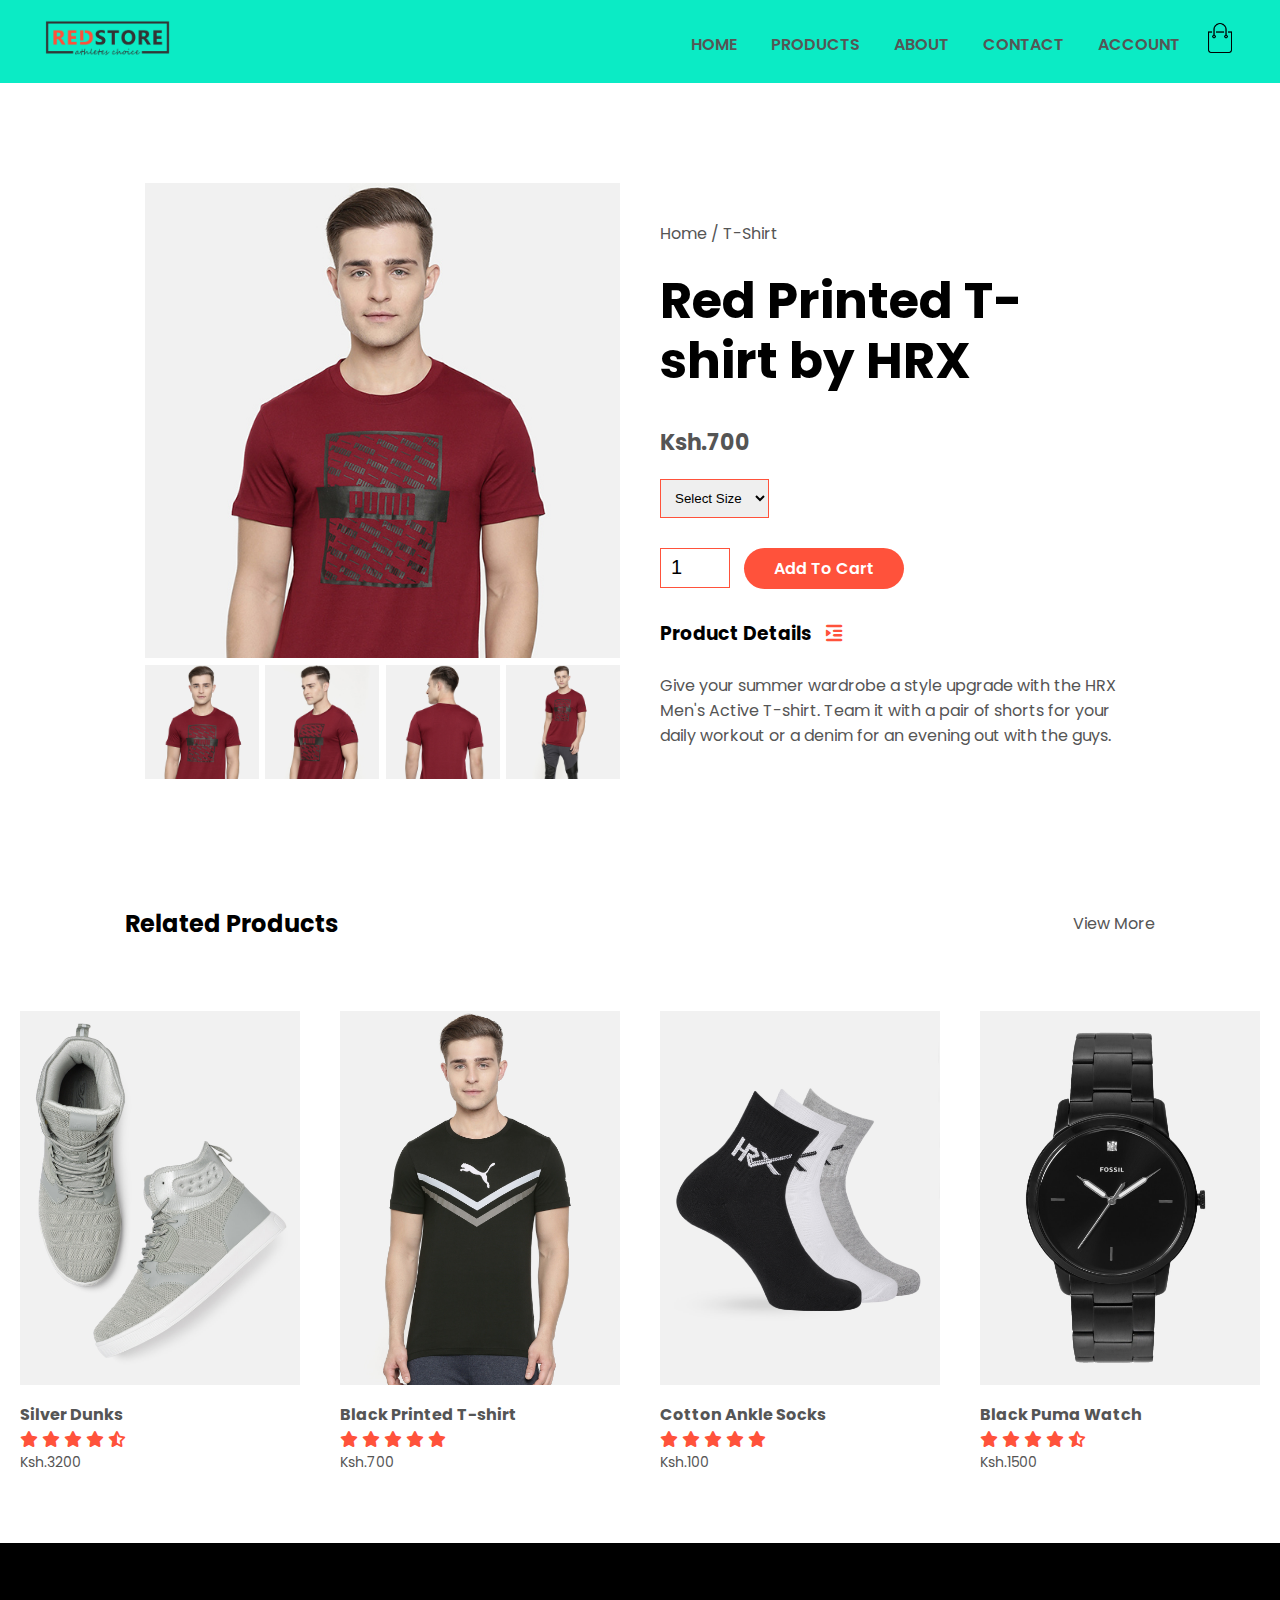
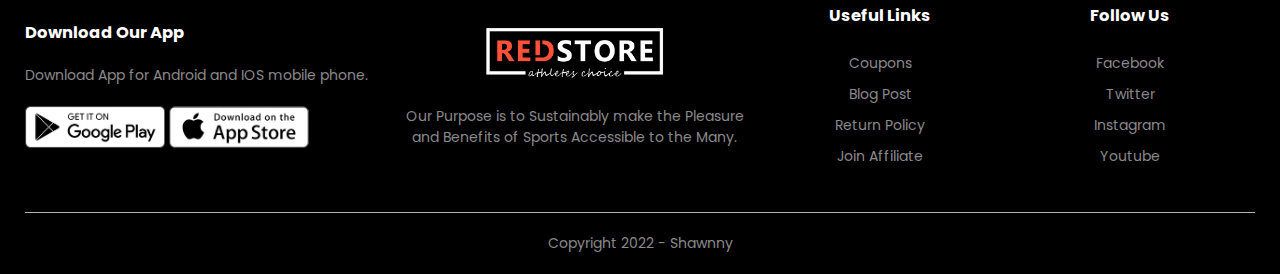
<file: product d2.html>
<!DOCTYPE html>
<html lang="en">

    <head>
        <meta charset="UTF-8">
        <meta name="viewport" content="width=device-width, initial-scale=1.0">
        <title>Product Details - Redstore</title>
        <link rel="stylesheet" href="style.css">
        <link href="https://fonts.googleapis.com/css2?family=Poppins:wght@300;400;500;600;700&display=swap"
        rel="stylesheet">
        <link rel="stylesheet" href="css/all.css">
    </head>
    
    <body>
        
        <div class="header2">
            <div class="container">
                <div class="navbar">
                    <div class="logo">
                        <img src="Img/logo.png" width="125px">
                    </div>
                    <nav>
                        <ul id="MenuItems">
                            <li><a href="index.html">HOME</a></li>
                            <li><a href="products.html">PRODUCTS</a></li>
                            <li><a href="">ABOUT</a></li>
                            <li><a href="contact.html">CONTACT</a></li>
                            <li><a href="account.html">ACCOUNT</a></li>
                        </ul>
                    </nav>
                    <a href="cart.html"><img src="Img/cart.png" width="30px" height="30px"></a>
                    <img src="Img/menu.png" class="menu-icon" onclick="menutoggle()">
                </div>
            </div>
        </div>

        <!-----single product details------>

        <div class="small-container single-product">
            <div class="row">
                <div class="col-2">
                    <img src="Img/gallery-1.jpg" width="100%" id="ProductImg">

                    <div class="small-img-row">
                        <div class="small-img-col4">
                            <img src="Img/gallery-1.jpg" width="100%" class="small-img">
                        </div>
                        <div class="small-img-col4">
                            <img src="Img/gallery-2.jpg" width="100%" class="small-img">
                        </div>
                        <div class="small-img-col4">
                            <img src="Img/gallery-3.jpg" width="100%" class="small-img">
                        </div>
                        <div class="small-img-col4">
                            <img src="Img/gallery-4.jpg" width="100%" class="small-img">
                        </div>
                    </div>
                </div>
                <div class="col-2">
                    <p>Home / T-Shirt</p>
                    <h1>Red Printed T-shirt by HRX</h1>
                    <h4>Ksh.700</h4>
                    <select>
                        <option>Select Size</option>
                        <option>XXL</option>
                        <option>XL</option>
                        <option>Large</option>
                        <option>Medium</option>
                        <option>Small</option>
                    </select>
                    <input type="number" value="1">
                    <a href="" class="btn">Add To Cart</a>

                    <h3>Product Details <i class="fa fa-indent"></i></h3>
                    <br>
                    <p>Give your summer wardrobe a style upgrade
                        with the HRX Men's Active T-shirt. Team it 
                        with a pair of shorts for your daily workout 
                        or a denim for an evening out with the guys.
                    </p>
                </div>
            </div>
        </div>

       <!--------title-------->
        <div class="small-container">
            <div class="row row-3">
                <h2>Related Products</h2>
                <p>View More</p>
            </div>
        </div>



       <!-------products------->
        <div class="smalll-container">
            
            <div class="row">
                <div class="col-4">
                    <img src="Img/product-5.jpg">
                    <h4>Silver Dunks</h4>
                    <div class="rating">
                        <i class="fa fa-star"></i>
                        <i class="fa fa-star"></i>
                        <i class="fa fa-star"></i>
                        <i class="fa fa-star"></i>
                        <i class="fa fa-star-half-stroke"></i>
                    </div>
                    <p>Ksh.3200</p>
                </div>
                <div class="col-4">
                    <img src="Img/product-6.jpg">
                    <h4>Black Printed T-shirt</h4>
                    <div class="rating">
                        <i class="fa fa-star"></i>
                        <i class="fa fa-star"></i>
                        <i class="fa fa-star"></i>
                        <i class="fa fa-star"></i>
                        <i class="fa fa-star"></i>
                    </div>
                    <p>Ksh.700</p>
                </div>
                <div class="col-4">
                    <img src="Img/product-7.jpg">
                    <h4>Cotton Ankle Socks</h4>
                    <div class="rating">
                        <i class="fa fa-star"></i>
                        <i class="fa fa-star"></i>
                        <i class="fa fa-star"></i>
                        <i class="fa fa-star"></i>
                        <i class="fa fa-star"></i>
                    </div>
                    <p>Ksh.100</p>
                </div>
                <div class="col-4">
                    <img src="Img/product-8.jpg">
                    <h4>Black Puma Watch</h4>
                    <div class="rating">
                        <i class="fa fa-star"></i>
                        <i class="fa fa-star"></i>
                        <i class="fa fa-star"></i>
                        <i class="fa fa-star"></i>
                        <i class="fa fa-star-half-stroke"></i>
                    </div>
                    <p>Ksh.1500</p>
                </div>
            </div>
            
           
        </div>

        
        <!------footer------>

        <div class="footer">
            <div class="container">
                <div class="row">
                    <div class="footer-col-1">
                        <h3>Download Our App</h3>
                        <p>Download App for Android and IOS mobile phone.</p>
                        <div class="app-logo">
                            <img src="Img/play-store.png">
                            <img src="Img/app-store.png">
                        </div>
                    </div>
                    <div class="footer-col-2">
                        <img src="Img/logo-white.png">
                        <p>Our Purpose is to Sustainably make the Pleasure
                            and Benefits of Sports Accessible to the Many.
                        </p>
                    </div>
                    <div class="footer-col-3">
                        <h3>Useful Links</h3>
                        <ul>
                            <li>Coupons</li>
                            <li>Blog Post</li>
                            <li>Return Policy</li>
                            <li>Join Affiliate</li>
                        </ul>
                    </div>
                    <div class="footer-col-4">
                        <h3>Follow Us</h3>
                        <ul>
                            <li>Facebook</li>
                            <li>Twitter</li>
                            <li>Instagram </li>
                            <li>Youtube</li>
                        </ul>
                    </div>

                </div>
                <hr>
                <p class="copyright">Copyright 2022 - Shawnny</p>
            </div>
        </div>

        <!------Javascript for Toggle Menu------->

        <script>
            var MenuItems = document.getElementById("MenuItems");

            MenuItems.style.maxHeight = "0px";

            function menutoggle(){
                if(MenuItems.style.maxHeight == "0px")
                    {
                        MenuItems.style.maxHeight = "250px";
                    }
                else
                    {
                        MenuItems.style.maxHeight = "0px";
                    }
            }
        </script>

        <!-------js for Product Gallery------>

        <script>
            var ProductImg = document.getElementById("ProductImg");
            var SmallImg = document.getElementsByClassName("small-img");

                SmallImg[0].onclick = function(){
                    ProductImg.src = SmallImg[0].src;
                }
                SmallImg[1].onclick = function(){
                    ProductImg.src = SmallImg[1].src;
                }
                SmallImg[2].onclick = function(){
                    ProductImg.src = SmallImg[2].src;
                }
                SmallImg[3].onclick = function(){
                    ProductImg.src = SmallImg[3].src;
                }
                SmallImg[4].onclick = function(){
                    ProductImg.src = SmallImg[4].src;
                }
                SmallImg[5].onclick = function(){
                    ProductImg.src = SmallImg[5].src;
                }
        </script>
    </body>
</html>
</file>
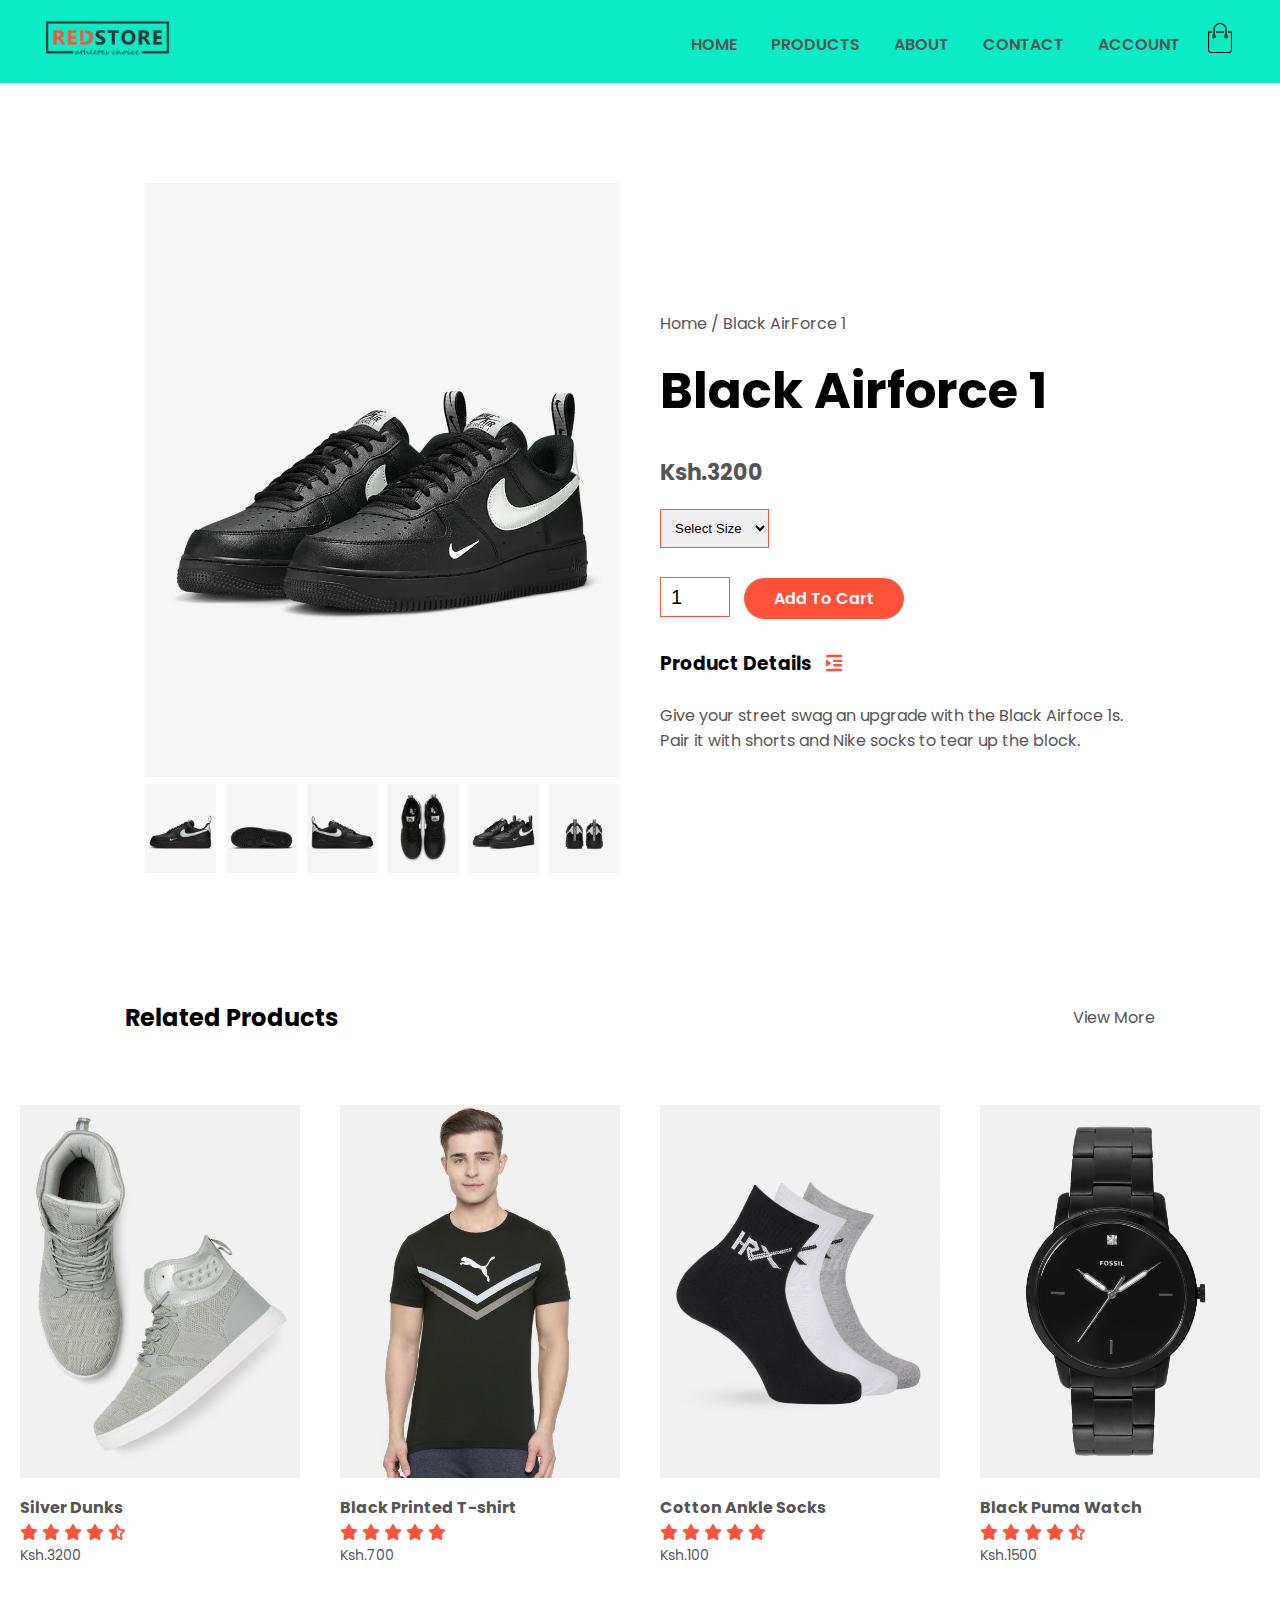
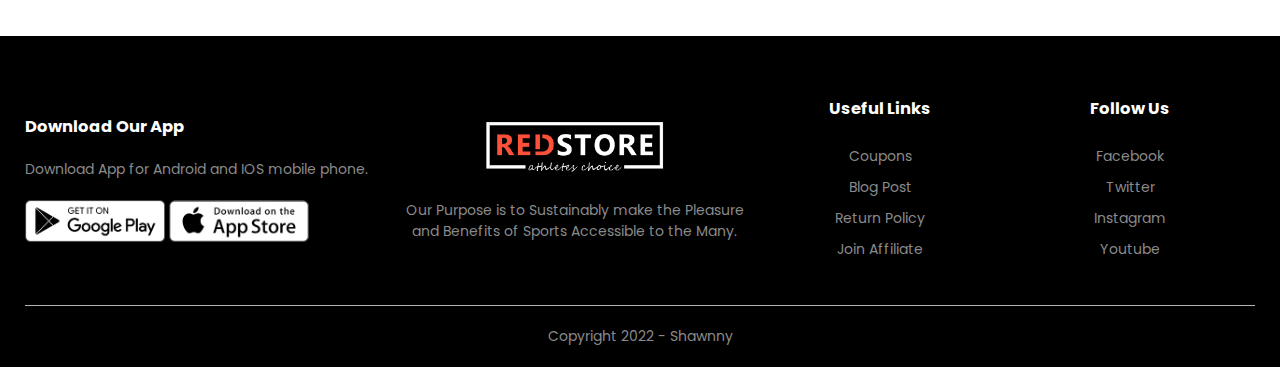
<file: product d3.html>
<!DOCTYPE html>
<html lang="en">

    <head>
        <meta charset="UTF-8">
        <meta name="viewport" content="width=device-width, initial-scale=1.0">
        <title>Product Details - Redstore</title>
        <link rel="stylesheet" href="style.css">
        <link href="https://fonts.googleapis.com/css2?family=Poppins:wght@300;400;500;600;700&display=swap"
        rel="stylesheet">
        <link rel="stylesheet" href="css/all.css">
    </head>
    
    <body>
        
        <div class="header2">
            <div class="container">
                <div class="navbar">
                    <div class="logo">
                        <img src="Img/logo.png" width="125px">
                    </div>
                    <nav>
                        <ul id="MenuItems">
                            <li><a href="index.html">HOME</a></li>
                            <li><a href="products.html">PRODUCTS</a></li>
                            <li><a href="">ABOUT</a></li>
                            <li><a href="contact.html">CONTACT</a></li>
                            <li><a href="account.html">ACCOUNT</a></li>
                        </ul>
                    </nav>
                    <a href="cart.html"><img src="Img/cart.png" width="30px" height="30px"></a>
                    <img src="Img/menu.png" class="menu-icon" onclick="menutoggle()">
                </div>
            </div>
        </div>

        <!-----single product details------>

        <div class="small-container single-product">
            <div class="row">
                <div class="col-2">
                    <img src="Img/AF1 (5).png" width="100%" id="ProductImg">

                    <div class="small-img-row">
                        <div class="small-img-col6">
                            <img src="Img/AF1 (1).png" width="100%" class="small-img">
                        </div>
                        <div class="small-img-col6">
                            <img src="Img/AF1 (3).png" width="100%" class="small-img">
                        </div>
                        <div class="small-img-col6">
                            <img src="Img/AF1 (2).png" width="100%" class="small-img">
                        </div>
                        <div class="small-img-col6">
                            <img src="Img/AF1 (4).png" width="100%" class="small-img">
                        </div>
                        <div class="small-img-col6">
                            <img src="Img/AF1 (5).png" width="100%" class="small-img">
                        </div>
                        <div class="small-img-col6">
                            <img src="Img/AF1 (6).png" width="100%" class="small-img">
                        </div>
                    </div>
                </div>
                <div class="col-2">
                    <p>Home / Black AirForce 1</p>
                    <h1>Black Airforce 1</h1>
                    <h4>Ksh.3200</h4>
                    <select>
                        <option>Select Size</option>
                        <option>UK 11</option>
                        <option>UK 10</option>
                        <option>UK 9</option>
                        <option>UK 8</option>
                        <option>UK 7</option>
                    </select>
                    <input type="number" value="1">
                    <a href="" class="btn">Add To Cart</a>

                    <h3>Product Details <i class="fa fa-indent"></i></h3>
                    <br>
                    <p>Give your street swag an upgrade with the 
                        Black Airfoce 1s. <br> Pair it with shorts 
                        and Nike socks to tear up the block.
                    </p>
                </div>
            </div>
        </div>

       <!--------title-------->
        <div class="small-container">
            <div class="row row-3">
                <h2>Related Products</h2>
                <p>View More</p>
            </div>
        </div>



       <!-------products------->
        <div class="smalll-container">
            
            <div class="row">
                <div class="col-4">
                    <img src="Img/product-5.jpg">
                    <h4>Silver Dunks</h4>
                    <div class="rating">
                        <i class="fa fa-star"></i>
                        <i class="fa fa-star"></i>
                        <i class="fa fa-star"></i>
                        <i class="fa fa-star"></i>
                        <i class="fa fa-star-half-stroke"></i>
                    </div>
                    <p>Ksh.3200</p>
                </div>
                <div class="col-4">
                    <img src="Img/product-6.jpg">
                    <h4>Black Printed T-shirt</h4>
                    <div class="rating">
                        <i class="fa fa-star"></i>
                        <i class="fa fa-star"></i>
                        <i class="fa fa-star"></i>
                        <i class="fa fa-star"></i>
                        <i class="fa fa-star"></i>
                    </div>
                    <p>Ksh.700</p>
                </div>
                <div class="col-4">
                    <img src="Img/product-7.jpg">
                    <h4>Cotton Ankle Socks</h4>
                    <div class="rating">
                        <i class="fa fa-star"></i>
                        <i class="fa fa-star"></i>
                        <i class="fa fa-star"></i>
                        <i class="fa fa-star"></i>
                        <i class="fa fa-star"></i>
                    </div>
                    <p>Ksh.100</p>
                </div>
                <div class="col-4">
                    <img src="Img/product-8.jpg">
                    <h4>Black Puma Watch</h4>
                    <div class="rating">
                        <i class="fa fa-star"></i>
                        <i class="fa fa-star"></i>
                        <i class="fa fa-star"></i>
                        <i class="fa fa-star"></i>
                        <i class="fa fa-star-half-stroke"></i>
                    </div>
                    <p>Ksh.1500</p>
                </div>
            </div>
            
           
        </div>

        
        <!------footer------>

        <div class="footer">
            <div class="container">
                <div class="row">
                    <div class="footer-col-1">
                        <h3>Download Our App</h3>
                        <p>Download App for Android and IOS mobile phone.</p>
                        <div class="app-logo">
                            <img src="Img/play-store.png">
                            <img src="Img/app-store.png">
                        </div>
                    </div>
                    <div class="footer-col-2">
                        <img src="Img/logo-white.png">
                        <p>Our Purpose is to Sustainably make the Pleasure
                            and Benefits of Sports Accessible to the Many.
                        </p>
                    </div>
                    <div class="footer-col-3">
                        <h3>Useful Links</h3>
                        <ul>
                            <li>Coupons</li>
                            <li>Blog Post</li>
                            <li>Return Policy</li>
                            <li>Join Affiliate</li>
                        </ul>
                    </div>
                    <div class="footer-col-4">
                        <h3>Follow Us</h3>
                        <ul>
                            <li>Facebook</li>
                            <li>Twitter</li>
                            <li>Instagram </li>
                            <li>Youtube</li>
                        </ul>
                    </div>

                </div>
                <hr>
                <p class="copyright">Copyright 2022 - Shawnny</p>
            </div>
        </div>

        <!------Javascript for Toggle Menu------->

        <script>
            var MenuItems = document.getElementById("MenuItems");

            MenuItems.style.maxHeight = "0px";

            function menutoggle(){
                if(MenuItems.style.maxHeight == "0px")
                    {
                        MenuItems.style.maxHeight = "250px";
                    }
                else
                    {
                        MenuItems.style.maxHeight = "0px";
                    }
            }
        </script>

        <!-------js for Product Gallery------>

        <script>
            var ProductImg = document.getElementById("ProductImg");
            var SmallImg = document.getElementsByClassName("small-img");

                SmallImg[0].onclick = function(){
                    ProductImg.src = SmallImg[0].src;
                }
                SmallImg[1].onclick = function(){
                    ProductImg.src = SmallImg[1].src;
                }
                SmallImg[2].onclick = function(){
                    ProductImg.src = SmallImg[2].src;
                }
                SmallImg[3].onclick = function(){
                    ProductImg.src = SmallImg[3].src;
                }
                SmallImg[4].onclick = function(){
                    ProductImg.src = SmallImg[4].src;
                }
                SmallImg[5].onclick = function(){
                    ProductImg.src = SmallImg[5].src;
                }
        </script>
    </body>
</html>
</file>
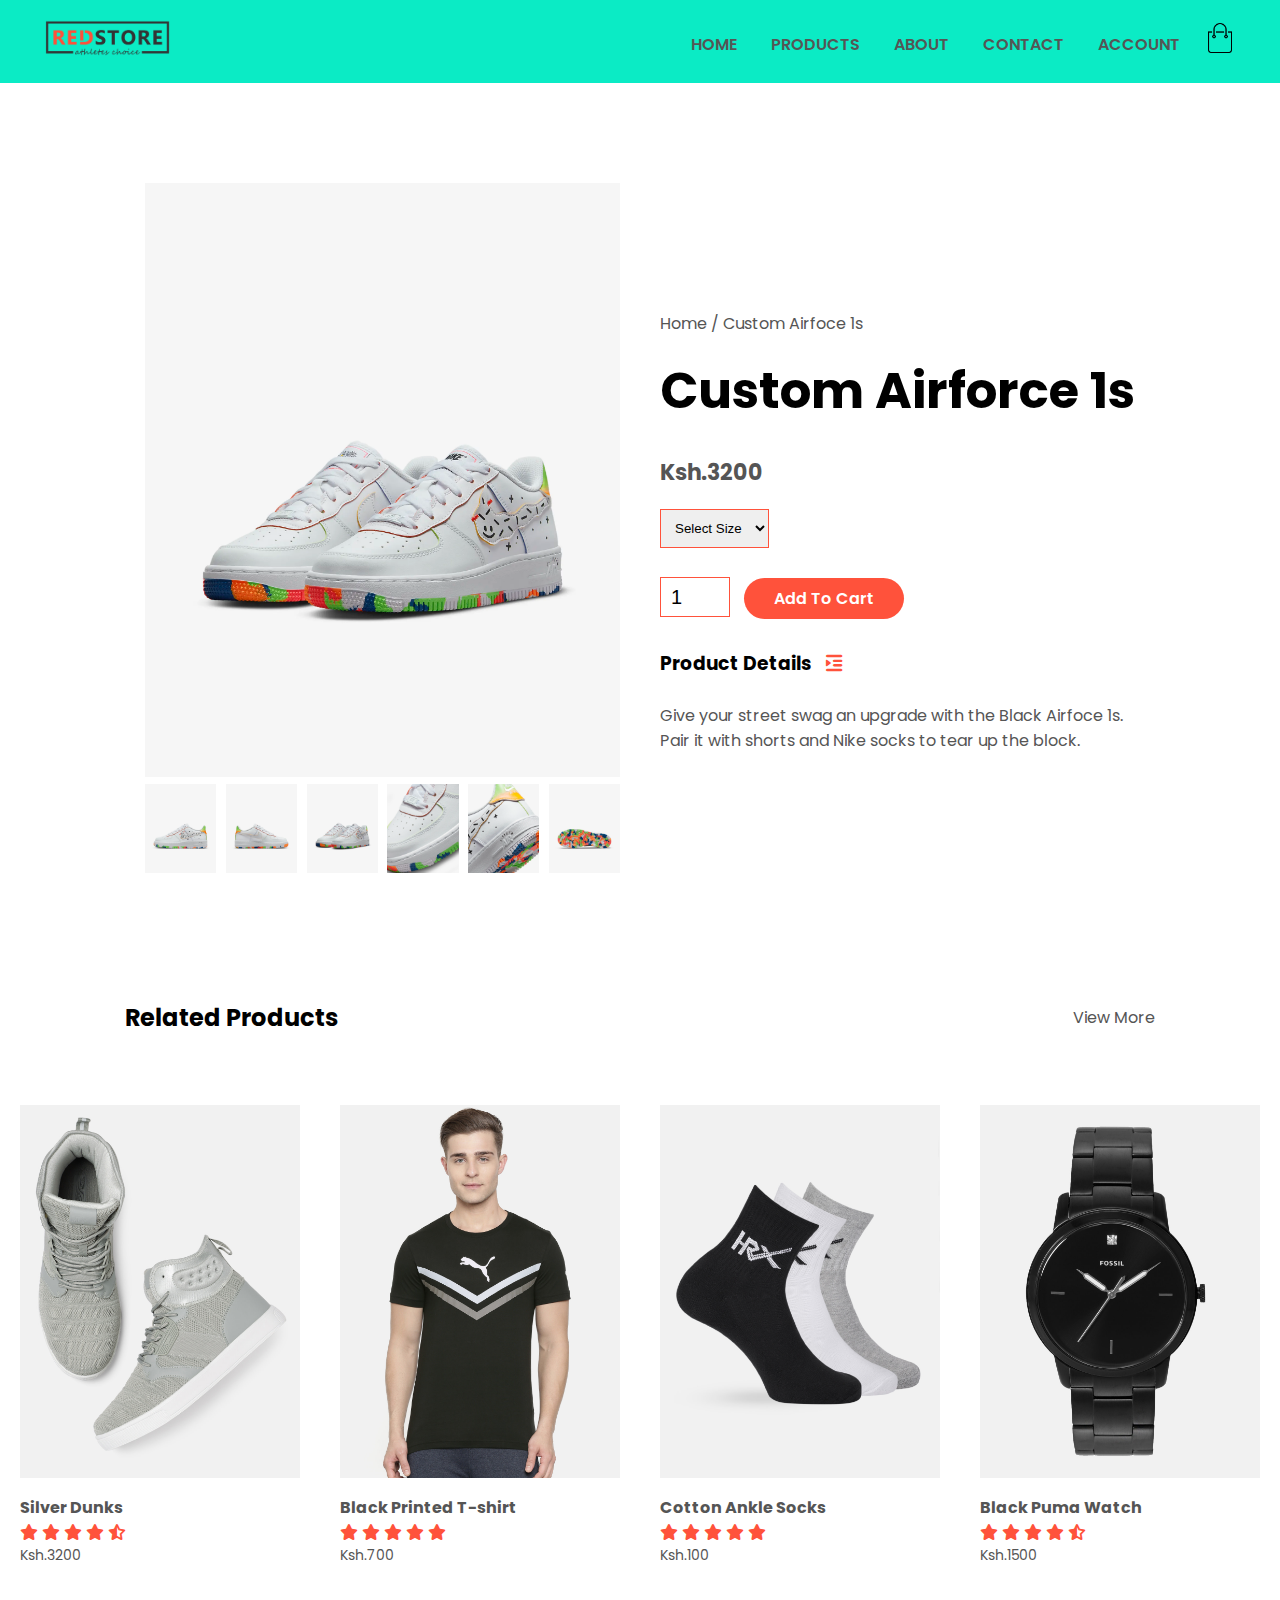
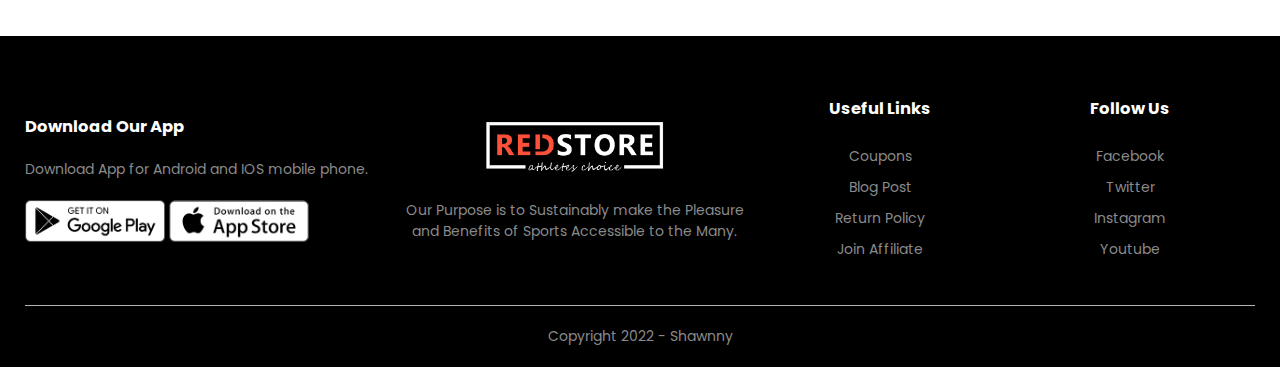
<file: product d4.html>
<!DOCTYPE html>
<html lang="en">

    <head>
        <meta charset="UTF-8">
        <meta name="viewport" content="width=device-width, initial-scale=1.0">
        <title>Product Details - Redstore</title>
        <link rel="stylesheet" href="style.css">
        <link href="https://fonts.googleapis.com/css2?family=Poppins:wght@300;400;500;600;700&display=swap"
        rel="stylesheet">
        <link rel="stylesheet" href="css/all.css">
    </head>
    
    <body>
        
        <div class="header2">
            <div class="container">
                <div class="navbar">
                    <div class="logo">
                        <img src="Img/logo.png" width="125px">
                    </div>
                    <nav>
                        <ul id="MenuItems">
                            <li><a href="index.html">HOME</a></li>
                            <li><a href="products.html">PRODUCTS</a></li>
                            <li><a href="">ABOUT</a></li>
                            <li><a href="contact.html">CONTACT</a></li>
                            <li><a href="account.html">ACCOUNT</a></li>
                        </ul>
                    </nav>
                    <a href="cart.html"><img src="Img/cart.png" width="30px" height="30px"></a>
                    <img src="Img/menu.png" class="menu-icon" onclick="menutoggle()">
                </div>
            </div>
        </div>

        <!-----single product details------>

        <div class="small-container single-product">
            <div class="row">
                <div class="col-2">
                    <img src="Img/AFF2 (2).png" width="100%" id="ProductImg">

                    <div class="small-img-row">
                        <div class="small-img-col6">
                            <img src="Img/AFF2 (1).png" width="100%" class="small-img">
                        </div>
                        <div class="small-img-col6">
                            <img src="Img/AFF2 (3).png" width="100%" class="small-img">
                        </div>
                        <div class="small-img-col6">
                            <img src="Img/AFF2 (2).png" width="100%" class="small-img">
                        </div>
                        <div class="small-img-col6">
                            <img src="Img/AFF2 (4).png" width="100%" class="small-img">
                        </div>
                        <div class="small-img-col6">
                            <img src="Img/AFF2 (5).png" width="100%" class="small-img">
                        </div>
                        <div class="small-img-col6">
                            <img src="Img/AFF2 (6).png" width="100%" class="small-img">
                        </div>
                    </div>
                </div>
                <div class="col-2">
                    <p>Home / Custom Airfoce 1s</p>
                    <h1>Custom Airforce 1s</h1>
                    <h4>Ksh.3200</h4>
                    <select>
                        <option>Select Size</option>
                        <option>UK 11</option>
                        <option>UK 10</option>
                        <option>UK 9</option>
                        <option>UK 8</option>
                        <option>UK 7</option>
                    </select>
                    <input type="number" value="1">
                    <a href="" class="btn">Add To Cart</a>

                    <h3>Product Details <i class="fa fa-indent"></i></h3>
                    <br>
                    <p>Give your street swag an upgrade with the 
                        Black Airfoce 1s. <br> Pair it with shorts 
                        and Nike socks to tear up the block.
                    </p>
                </div>
            </div>
        </div>

       <!--------title-------->
        <div class="small-container">
            <div class="row row-3">
                <h2>Related Products</h2>
                <p>View More</p>
            </div>
        </div>



       <!-------products------->
        <div class="smalll-container">
            
            <div class="row">
                <div class="col-4">
                    <img src="Img/product-5.jpg">
                    <h4>Silver Dunks</h4>
                    <div class="rating">
                        <i class="fa fa-star"></i>
                        <i class="fa fa-star"></i>
                        <i class="fa fa-star"></i>
                        <i class="fa fa-star"></i>
                        <i class="fa fa-star-half-stroke"></i>
                    </div>
                    <p>Ksh.3200</p>
                </div>
                <div class="col-4">
                    <img src="Img/product-6.jpg">
                    <h4>Black Printed T-shirt</h4>
                    <div class="rating">
                        <i class="fa fa-star"></i>
                        <i class="fa fa-star"></i>
                        <i class="fa fa-star"></i>
                        <i class="fa fa-star"></i>
                        <i class="fa fa-star"></i>
                    </div>
                    <p>Ksh.700</p>
                </div>
                <div class="col-4">
                    <img src="Img/product-7.jpg">
                    <h4>Cotton Ankle Socks</h4>
                    <div class="rating">
                        <i class="fa fa-star"></i>
                        <i class="fa fa-star"></i>
                        <i class="fa fa-star"></i>
                        <i class="fa fa-star"></i>
                        <i class="fa fa-star"></i>
                    </div>
                    <p>Ksh.100</p>
                </div>
                <div class="col-4">
                    <img src="Img/product-8.jpg">
                    <h4>Black Puma Watch</h4>
                    <div class="rating">
                        <i class="fa fa-star"></i>
                        <i class="fa fa-star"></i>
                        <i class="fa fa-star"></i>
                        <i class="fa fa-star"></i>
                        <i class="fa fa-star-half-stroke"></i>
                    </div>
                    <p>Ksh.1500</p>
                </div>
            </div>
            
           
        </div>

        
        <!------footer------>

        <div class="footer">
            <div class="container">
                <div class="row">
                    <div class="footer-col-1">
                        <h3>Download Our App</h3>
                        <p>Download App for Android and IOS mobile phone.</p>
                        <div class="app-logo">
                            <img src="Img/play-store.png">
                            <img src="Img/app-store.png">
                        </div>
                    </div>
                    <div class="footer-col-2">
                        <img src="Img/logo-white.png">
                        <p>Our Purpose is to Sustainably make the Pleasure
                            and Benefits of Sports Accessible to the Many.
                        </p>
                    </div>
                    <div class="footer-col-3">
                        <h3>Useful Links</h3>
                        <ul>
                            <li>Coupons</li>
                            <li>Blog Post</li>
                            <li>Return Policy</li>
                            <li>Join Affiliate</li>
                        </ul>
                    </div>
                    <div class="footer-col-4">
                        <h3>Follow Us</h3>
                        <ul>
                            <li>Facebook</li>
                            <li>Twitter</li>
                            <li>Instagram </li>
                            <li>Youtube</li>
                        </ul>
                    </div>

                </div>
                <hr>
                <p class="copyright">Copyright 2022 - Shawnny</p>
            </div>
        </div>

        <!------Javascript for Toggle Menu------->

        <script>
            var MenuItems = document.getElementById("MenuItems");

            MenuItems.style.maxHeight = "0px";

            function menutoggle(){
                if(MenuItems.style.maxHeight == "0px")
                    {
                        MenuItems.style.maxHeight = "250px";
                    }
                else
                    {
                        MenuItems.style.maxHeight = "0px";
                    }
            }
        </script>

        <!-------js for Product Gallery------>

        <script>
            var ProductImg = document.getElementById("ProductImg");
            var SmallImg = document.getElementsByClassName("small-img");

                SmallImg[0].onclick = function(){
                    ProductImg.src = SmallImg[0].src;
                }
                SmallImg[1].onclick = function(){
                    ProductImg.src = SmallImg[1].src;
                }
                SmallImg[2].onclick = function(){
                    ProductImg.src = SmallImg[2].src;
                }
                SmallImg[3].onclick = function(){
                    ProductImg.src = SmallImg[3].src;
                }
                SmallImg[4].onclick = function(){
                    ProductImg.src = SmallImg[4].src;
                }
                SmallImg[5].onclick = function(){
                    ProductImg.src = SmallImg[5].src;
                }
        </script>
    </body>
</html>
</file>
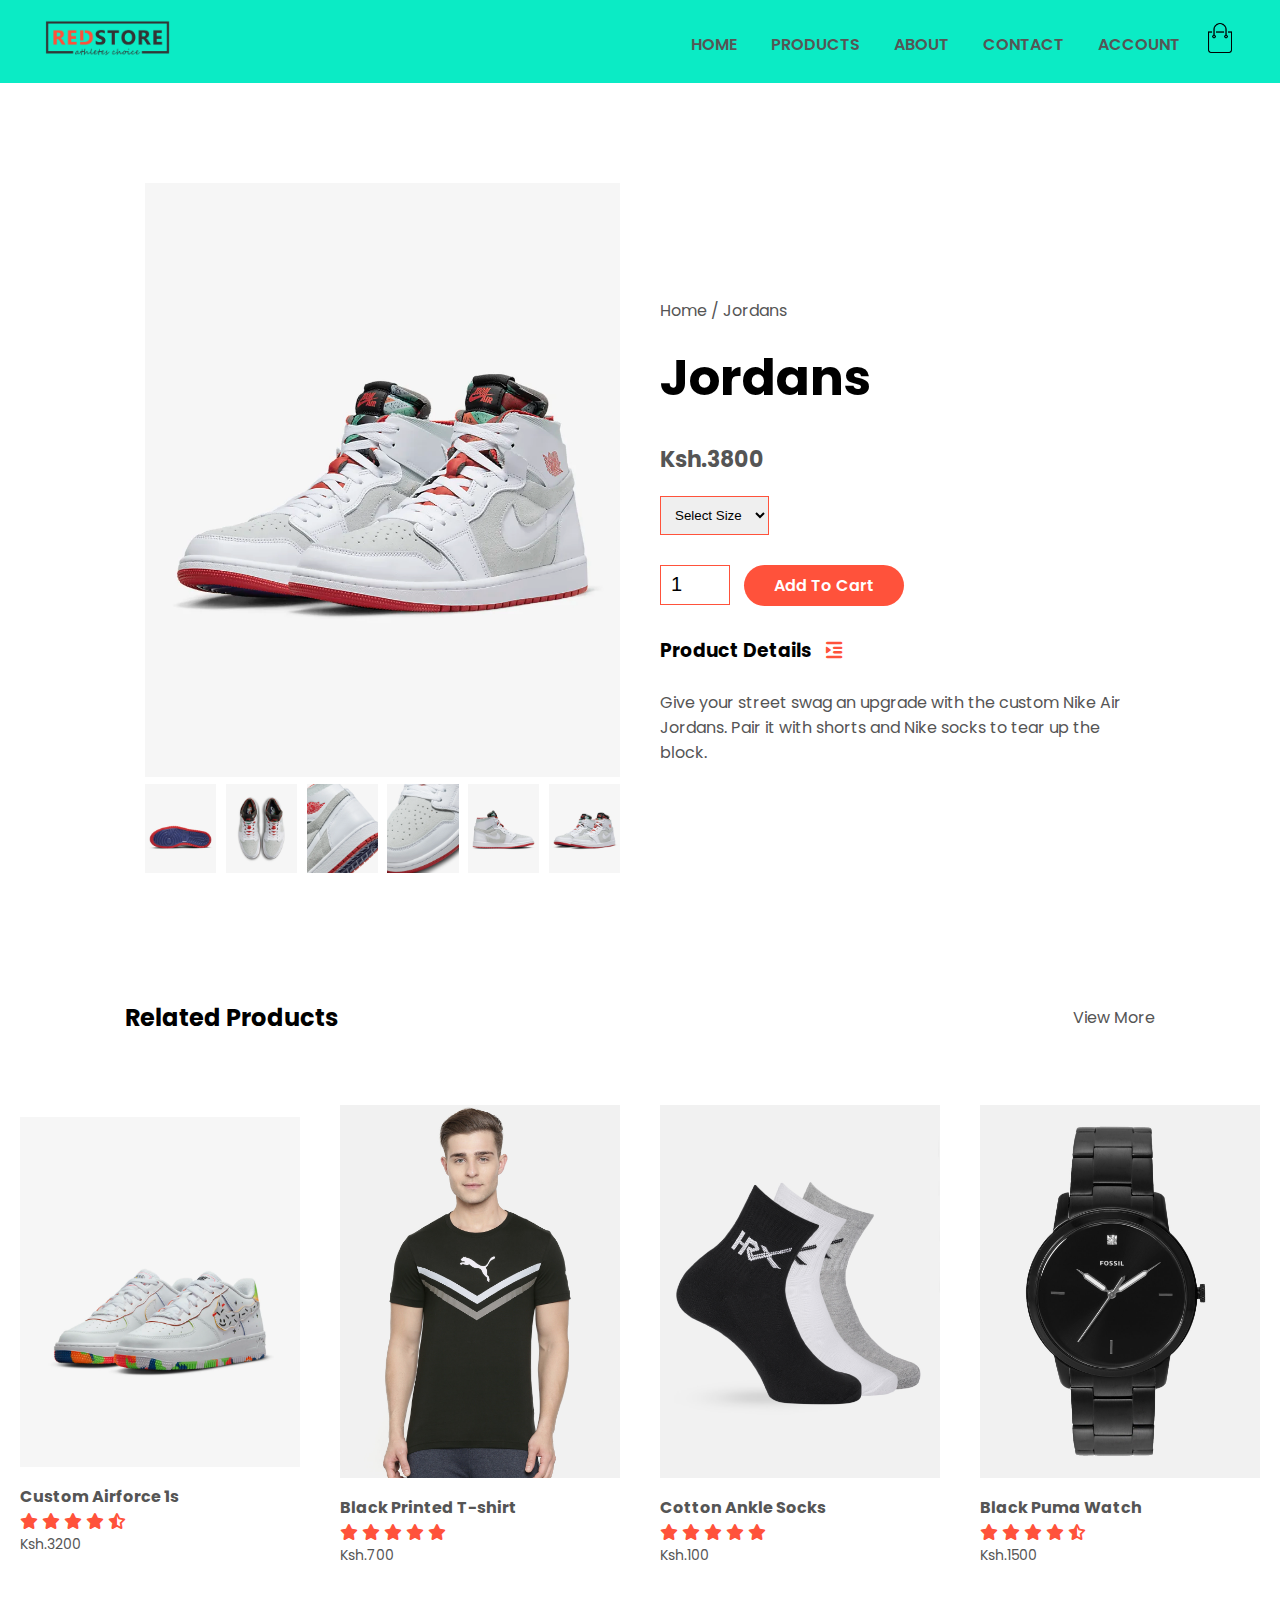
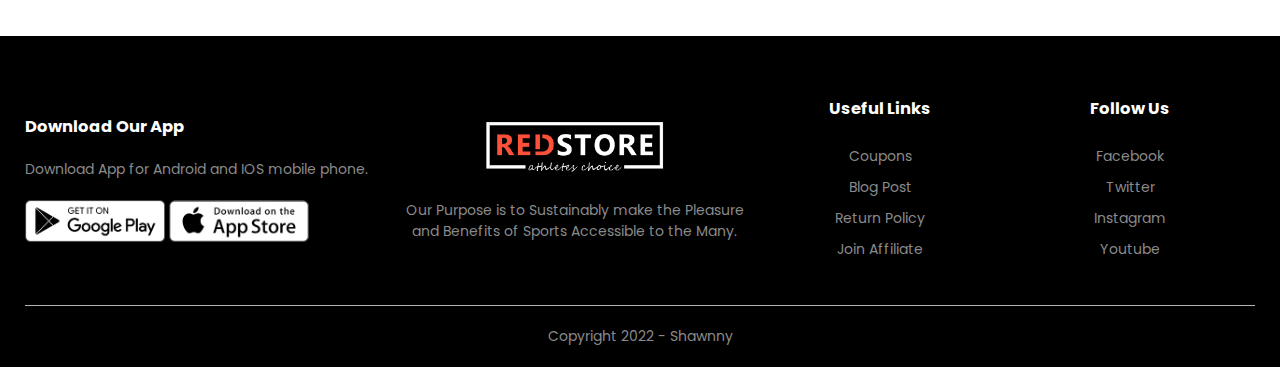
<file: product details.html>
<!DOCTYPE html>
<html lang="en">

    <head>
        <meta charset="UTF-8">
        <meta name="viewport" content="width=device-width, initial-scale=1.0">
        <title>Product Details - Redstore</title>
        <link rel="stylesheet" href="style.css">
        <link href="https://fonts.googleapis.com/css2?family=Poppins:wght@300;400;500;600;700&display=swap"
        rel="stylesheet">
        <link rel="stylesheet" href="css/all.css">
    </head>
    
    <body>
        
        <div class="header2">
            <div class="container">
                <div class="navbar">
                    <div class="logo">
                        <img src="Img/logo.png" width="125px">
                    </div>
                    <nav>
                        <ul id="MenuItems">
                            <li><a href="index.html">HOME</a></li>
                            <li><a href="products.html">PRODUCTS</a></li>
                            <li><a href="">ABOUT</a></li>
                            <li><a href="contact.html">CONTACT</a></li>
                            <li><a href="account.html">ACCOUNT</a></li>
                        </ul>
                    </nav>
                    <a href="cart.html"><img src="Img/cart.png" width="30px" height="30px"></a>
                    <img src="Img/menu.png" class="menu-icon" onclick="menutoggle()">
                </div>
            </div>
        </div>

        <!-----single product details------>

        <div class="small-container single-product">
            <div class="row">
                <div class="col-2">
                    <img src="Img/AF2 (4).png" width="100%" id="ProductImg">

                    <div class="small-img-row">
                        <div class="small-img-col6">
                            <img src="Img/AF2 (1).png" width="100%" class="small-img">
                        </div>
                        <div class="small-img-col6">
                            <img src="Img/AF2 (3).png" width="100%" class="small-img">
                        </div>
                        <div class="small-img-col6">
                            <img src="Img/AF2 (5).png" width="100%" class="small-img">
                        </div>
                        <div class="small-img-col6">
                            <img src="Img/AF2 (6).png" width="100%" class="small-img">
                        </div>
                        <div class="small-img-col6">
                            <img src="Img/AF2 (2).png" width="100%" class="small-img">
                        </div>
                        <div class="small-img-col6">
                            <img src="Img/AF2 (4).png" width="100%" class="small-img">
                        </div>
                    </div>
                </div>
                <div class="col-2">
                    <p>Home / Jordans</p>
                    <h1>Jordans</h1>
                    <h4>Ksh.3800</h4>
                    <select>
                        <option>Select Size</option>
                        <option>UK 11</option>
                        <option>UK 10</option>
                        <option>UK 9</option>
                        <option>UK 8</option>
                        <option>UK 7</option>
                    </select>
                    <input type="number" value="1">
                    <a href="" class="btn">Add To Cart</a>

                    <h3>Product Details <i class="fa fa-indent"></i></h3>
                    <br>
                    <p>Give your street swag an upgrade with the 
                        custom Nike Air Jordans. Pair it with shorts 
                        and Nike socks to tear up the block.
                    </p>
                </div>
            </div>
        </div>

       <!--------title-------->
        <div class="small-container">
            <div class="row row-3">
                <h2>Related Products</h2>
                <p>View More</p>
            </div>
        </div>



       <!-------products------->
        <div class="smalll-container">
            
            <div class="row">
                <div class="col-4">
                    <a href="product d4.html"><img src="Img/AFF2 (2).png"></a>
                    <h4>Custom Airforce 1s</h4>
                    <div class="rating">
                        <i class="fa fa-star"></i>
                        <i class="fa fa-star"></i>
                        <i class="fa fa-star"></i>
                        <i class="fa fa-star"></i>
                        <i class="fa fa-star-half-stroke"></i>
                    </div>
                    <p>Ksh.3200</p>
                </div>
                <div class="col-4">
                    <img src="Img/product-6.jpg">
                    <h4>Black Printed T-shirt</h4>
                    <div class="rating">
                        <i class="fa fa-star"></i>
                        <i class="fa fa-star"></i>
                        <i class="fa fa-star"></i>
                        <i class="fa fa-star"></i>
                        <i class="fa fa-star"></i>
                    </div>
                    <p>Ksh.700</p>
                </div>
                <div class="col-4">
                    <img src="Img/product-7.jpg">
                    <h4>Cotton Ankle Socks</h4>
                    <div class="rating">
                        <i class="fa fa-star"></i>
                        <i class="fa fa-star"></i>
                        <i class="fa fa-star"></i>
                        <i class="fa fa-star"></i>
                        <i class="fa fa-star"></i>
                    </div>
                    <p>Ksh.100</p>
                </div>
                <div class="col-4">
                    <img src="Img/product-8.jpg">
                    <h4>Black Puma Watch</h4>
                    <div class="rating">
                        <i class="fa fa-star"></i>
                        <i class="fa fa-star"></i>
                        <i class="fa fa-star"></i>
                        <i class="fa fa-star"></i>
                        <i class="fa fa-star-half-stroke"></i>
                    </div>
                    <p>Ksh.1500</p>
                </div>
            </div>
            
           
        </div>

        
        <!------footer------>

        <div class="footer">
            <div class="container">
                <div class="row">
                    <div class="footer-col-1">
                        <h3>Download Our App</h3>
                        <p>Download App for Android and IOS mobile phone.</p>
                        <div class="app-logo">
                            <img src="Img/play-store.png">
                            <img src="Img/app-store.png">
                        </div>
                    </div>
                    <div class="footer-col-2">
                        <img src="Img/logo-white.png">
                        <p>Our Purpose is to Sustainably make the Pleasure
                            and Benefits of Sports Accessible to the Many.
                        </p>
                    </div>
                    <div class="footer-col-3">
                        <h3>Useful Links</h3>
                        <ul>
                            <li>Coupons</li>
                            <li>Blog Post</li>
                            <li>Return Policy</li>
                            <li>Join Affiliate</li>
                        </ul>
                    </div>
                    <div class="footer-col-4">
                        <h3>Follow Us</h3>
                        <ul>
                            <li>Facebook</li>
                            <li>Twitter</li>
                            <li>Instagram </li>
                            <li>Youtube</li>
                        </ul>
                    </div>

                </div>
                <hr>
                <p class="copyright">Copyright 2022 - Shawnny</p>
            </div>
        </div>

        <!------Javascript for Toggle Menu------->

        <script>
            var MenuItems = document.getElementById("MenuItems");

            MenuItems.style.maxHeight = "0px";

            function menutoggle(){
                if(MenuItems.style.maxHeight == "0px")
                    {
                        MenuItems.style.maxHeight = "250px";
                    }
                else
                    {
                        MenuItems.style.maxHeight = "0px";
                    }
            }
        </script>

        <!-------js for Product Gallery------>

        <script>
            var ProductImg = document.getElementById("ProductImg");
            var SmallImg = document.getElementsByClassName("small-img");

                SmallImg[0].onclick = function(){
                    ProductImg.src = SmallImg[0].src;
                }
                SmallImg[1].onclick = function(){
                    ProductImg.src = SmallImg[1].src;
                }
                SmallImg[2].onclick = function(){
                    ProductImg.src = SmallImg[2].src;
                }
                SmallImg[3].onclick = function(){
                    ProductImg.src = SmallImg[3].src;
                }
                SmallImg[4].onclick = function(){
                    ProductImg.src = SmallImg[4].src;
                }
                SmallImg[5].onclick = function(){
                    ProductImg.src = SmallImg[5].src;
                }
        </script>
    </body>
</html>
</file>
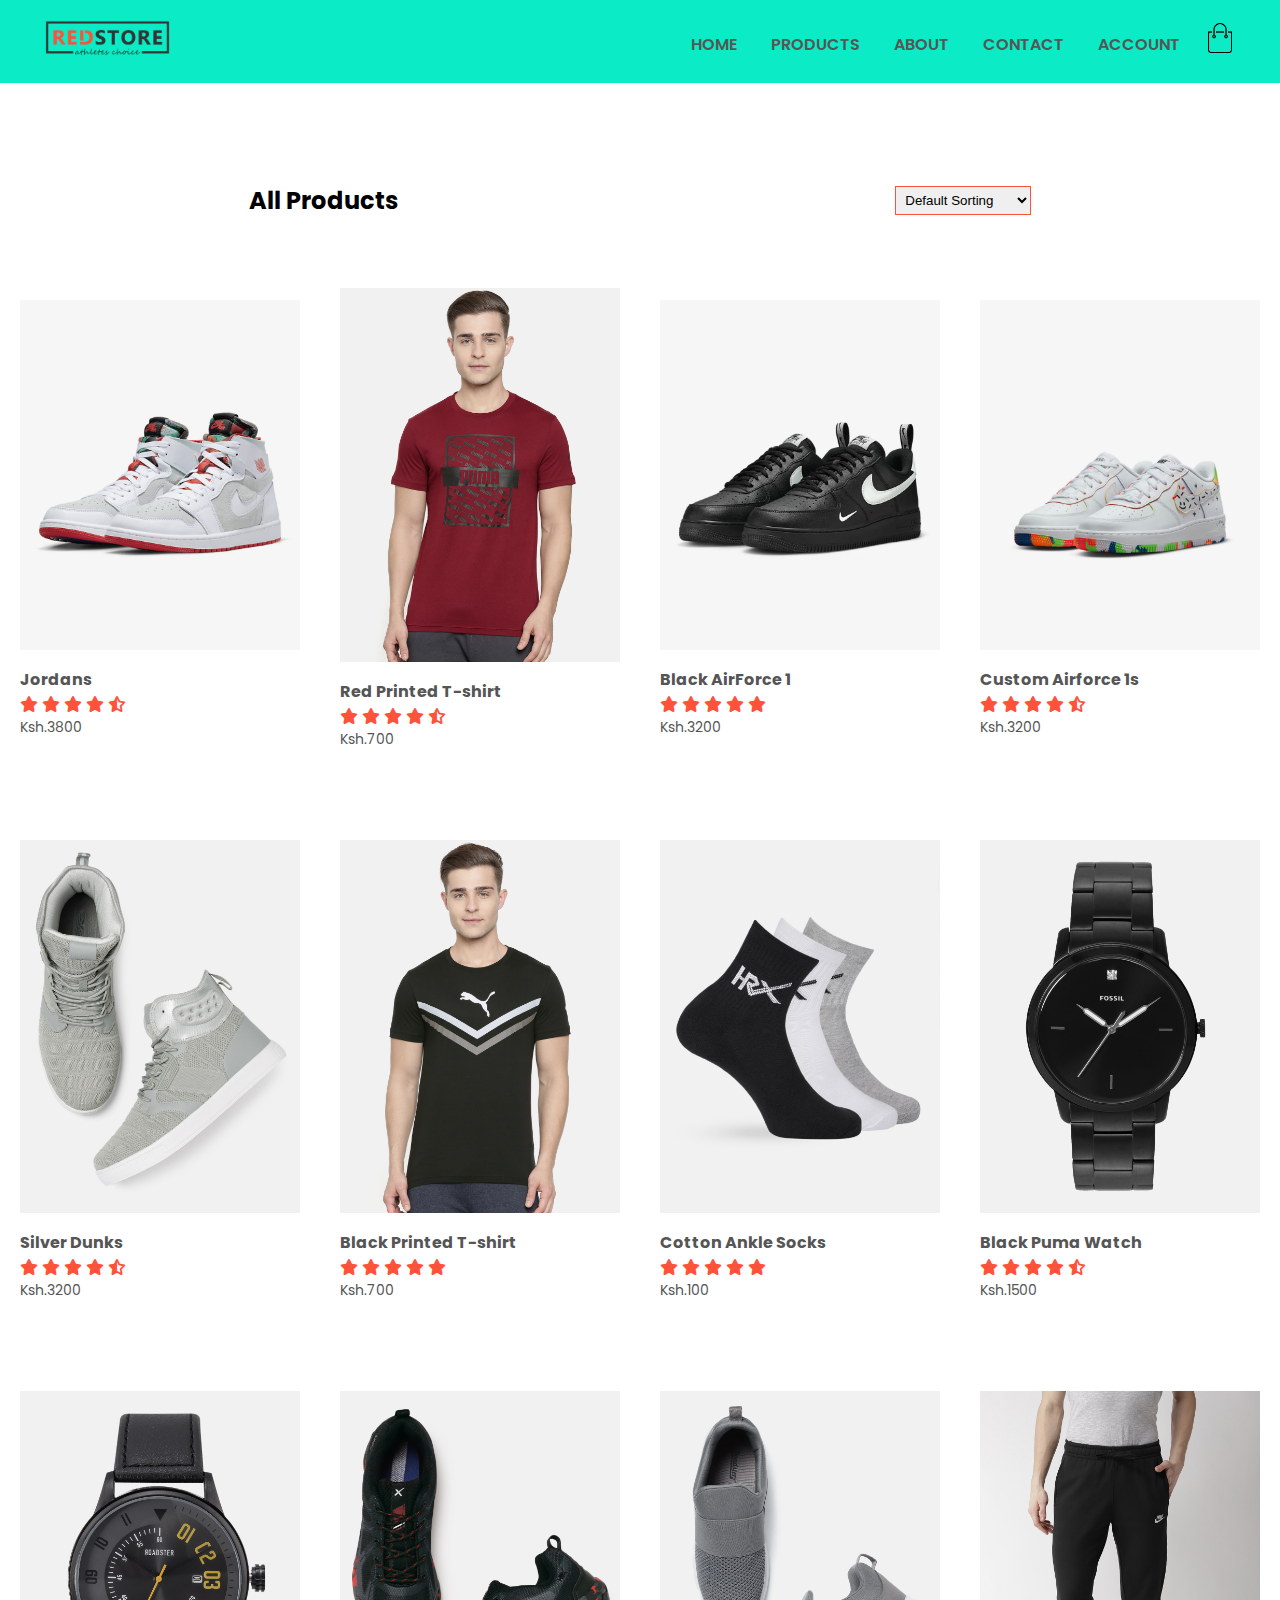
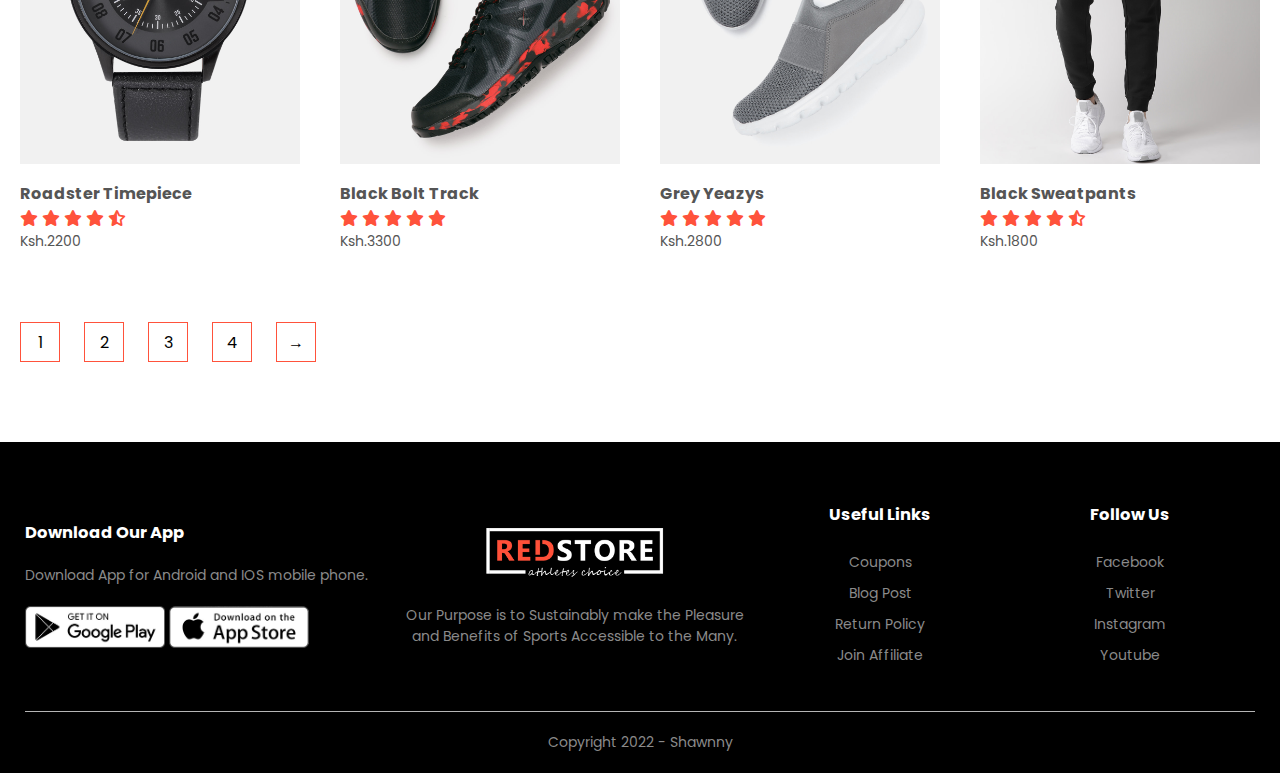
<file: products.html>
<!DOCTYPE html>
<html lang="en">

    <head>
        <meta charset="UTF-8">
        <meta name="viewport" content="width=device-width, initial-scale=1.0">
        <title>All Products - Redstore</title>
        <link rel="stylesheet" href="style.css">
        <link href="https://fonts.googleapis.com/css2?family=Poppins:wght@300;400;500;600;700&display=swap"
        rel="stylesheet">
        <link rel="stylesheet" href="css/all.css">
    </head>
    
    <body>
        
        <div class="header2">
            <div class="container">
                <div class="navbar">
                    <div class="logo">
                        <img src="Img/logo.png" width="125px">
                    </div>
                    <nav>
                        <ul id="MenuItems">
                            <li><a href="index.html">HOME</a></li>
                            <li><a href="products.html">PRODUCTS</a></li>
                            <li><a href="">ABOUT</a></li>
                            <li><a href="contact.html">CONTACT</a></li>
                            <li><a href="account.html">ACCOUNT</a></li>
                        </ul>
                    </nav>
                    <a href="cart.html"><img src="Img/cart.png" width="30px" height="30px"></a>
                    <img src="Img/menu.png" class="menu-icon" onclick="menutoggle()">
                </div>
            </div>
        </div>

       
        <div class="smalll-container">
            <div class="row row-2">
                <h2>All Products</h2>
                <select>
                    <option>Default Sorting</option>
                    <option>Sort by price</option>
                    <option>Sort by popularity</option>
                    <option>Sort by rating</option>
                    <option>Sort by sale</option>
                </select>
            </div>

            <div class="row">
                <div class="col-4">
                    <a href="product details.html"><img src="Img/AF2 (4).png"></a>
                    <h4>Jordans</h4>
                    <div class="rating">
                        <i class="fa fa-star"></i>
                        <i class="fa fa-star"></i>
                        <i class="fa fa-star"></i>
                        <i class="fa fa-star"></i>
                        <i class="fa fa-star-half-stroke"></i>
                    </div>
                    <p>Ksh.3800</p>
                </div>
                <div class="col-4">
                    <a href="product d2.html"><img src="Img/product-1.jpg"></a>
                    <h4>Red Printed T-shirt</h4>
                    <div class="rating">
                        <i class="fa fa-star"></i>
                        <i class="fa fa-star"></i>
                        <i class="fa fa-star"></i>
                        <i class="fa fa-star"></i>
                        <i class="fa fa-star-half-stroke"></i>
                    </div>
                    <p>Ksh.700</p>
                </div>
                <div class="col-4">
                    <a href="product d3.html"><img src="Img/AF1 (5).png"></a>
                    <h4>Black AirForce 1</h4>
                    <div class="rating">
                        <i class="fa fa-star"></i>
                        <i class="fa fa-star"></i>
                        <i class="fa fa-star"></i>
                        <i class="fa fa-star"></i>
                        <i class="fa fa-star"></i>
                    </div>
                    <p>Ksh.3200</p>
                </div>
                <div class="col-4">
                    <a href="product d4.html"><img src="Img/AFF2 (2).png"></a>
                    <h4>Custom Airforce 1s</h4>
                    <div class="rating">
                        <i class="fa fa-star"></i>
                        <i class="fa fa-star"></i>
                        <i class="fa fa-star"></i>
                        <i class="fa fa-star"></i>
                        <i class="fa fa-star-half-stroke"></i>
                    </div>
                    <p>Ksh.3200</p>
                </div>
            </div>
            <div class="row">
                <div class="col-4">
                    <img src="Img/product-5.jpg">
                    <h4>Silver Dunks</h4>
                    <div class="rating">
                        <i class="fa fa-star"></i>
                        <i class="fa fa-star"></i>
                        <i class="fa fa-star"></i>
                        <i class="fa fa-star"></i>
                        <i class="fa fa-star-half-stroke"></i>
                    </div>
                    <p>Ksh.3200</p>
                </div>
                <div class="col-4">
                    <img src="Img/product-6.jpg">
                    <h4>Black Printed T-shirt</h4>
                    <div class="rating">
                        <i class="fa fa-star"></i>
                        <i class="fa fa-star"></i>
                        <i class="fa fa-star"></i>
                        <i class="fa fa-star"></i>
                        <i class="fa fa-star"></i>
                    </div>
                    <p>Ksh.700</p>
                </div>
                <div class="col-4">
                    <img src="Img/product-7.jpg">
                    <h4>Cotton Ankle Socks</h4>
                    <div class="rating">
                        <i class="fa fa-star"></i>
                        <i class="fa fa-star"></i>
                        <i class="fa fa-star"></i>
                        <i class="fa fa-star"></i>
                        <i class="fa fa-star"></i>
                    </div>
                    <p>Ksh.100</p>
                </div>
                <div class="col-4">
                    <img src="Img/product-8.jpg">
                    <h4>Black Puma Watch</h4>
                    <div class="rating">
                        <i class="fa fa-star"></i>
                        <i class="fa fa-star"></i>
                        <i class="fa fa-star"></i>
                        <i class="fa fa-star"></i>
                        <i class="fa fa-star-half-stroke"></i>
                    </div>
                    <p>Ksh.1500</p>
                </div>
            </div>
            <div class="row">
                <div class="col-4">
                    <img src="Img/product-9.jpg">
                    <h4>Roadster Timepiece</h4>
                    <div class="rating">
                        <i class="fa fa-star"></i>
                        <i class="fa fa-star"></i>
                        <i class="fa fa-star"></i>
                        <i class="fa fa-star"></i>
                        <i class="fa fa-star-half-stroke"></i>
                    </div>
                    <p>Ksh.2200</p>
                </div>
                <div class="col-4">
                    <img src="Img/product-10.jpg">
                    <h4>Black Bolt Track</h4>
                    <div class="rating">
                        <i class="fa fa-star"></i>
                        <i class="fa fa-star"></i>
                        <i class="fa fa-star"></i>
                        <i class="fa fa-star"></i>
                        <i class="fa fa-star"></i>
                    </div>
                    <p>Ksh.3300</p>
                </div>
                <div class="col-4">
                    <img src="Img/product-11.jpg">
                    <h4>Grey Yeazys</h4>
                    <div class="rating">
                        <i class="fa fa-star"></i>
                        <i class="fa fa-star"></i>
                        <i class="fa fa-star"></i>
                        <i class="fa fa-star"></i>
                        <i class="fa fa-star"></i>
                    </div>
                    <p>Ksh.2800</p>
                </div>
                <div class="col-4">
                    <img src="Img/product-12.jpg">
                    <h4>Black Sweatpants</h4>
                    <div class="rating">
                        <i class="fa fa-star"></i>
                        <i class="fa fa-star"></i>
                        <i class="fa fa-star"></i>
                        <i class="fa fa-star"></i>
                        <i class="fa fa-star-half-stroke"></i>
                    </div>
                    <p>Ksh.1800</p>
                </div>
            </div>

            <div class="page-btn">
                <span>1</span>
                <span>2</span>
                <span>3</span>
                <span>4</span>
                <span>&#8594;</span>
            </div>
        </div>

        
        <!------footer------>

        <div class="footer">
            <div class="container">
                <div class="row">
                    <div class="footer-col-1">
                        <h3>Download Our App</h3>
                        <p>Download App for Android and IOS mobile phone.</p>
                        <div class="app-logo">
                            <img src="Img/play-store.png">
                            <img src="Img/app-store.png">
                        </div>
                    </div>
                    <div class="footer-col-2">
                        <img src="Img/logo-white.png">
                        <p>Our Purpose is to Sustainably make the Pleasure
                            and Benefits of Sports Accessible to the Many.
                        </p>
                    </div>
                    <div class="footer-col-3">
                        <h3>Useful Links</h3>
                        <ul>
                            <li>Coupons</li>
                            <li>Blog Post</li>
                            <li>Return Policy</li>
                            <li>Join Affiliate</li>
                        </ul>
                    </div>
                    <div class="footer-col-4">
                        <h3>Follow Us</h3>
                        <ul>
                            <li>Facebook</li>
                            <li>Twitter</li>
                            <li>Instagram </li>
                            <li>Youtube</li>
                        </ul>
                    </div>

                </div>
                <hr>
                <p class="copyright">Copyright 2022 - Shawnny</p>
            </div>
        </div>

        <!------Javascript for Toggle Menu------->

        <script>
            var MenuItems = document.getElementById("MenuItems");

            MenuItems.style.maxHeight = "0px";

            function menutoggle(){
                if(MenuItems.style.maxHeight == "0px")
                    {
                        MenuItems.style.maxHeight = "250px";
                    }
                else
                    {
                        MenuItems.style.maxHeight = "0px";
                    }
            }
        </script>
    </body>
</html>
</file>
<file: style.css>
*{
    margin: 0;
    padding: 0;
    box-sizing: border-box;
}
body{
    font-family: 'Poppins', sans-serif;
}
.navbar{
    display: flex;
    align-items: center;
    padding: 20px;
}
nav{
    flex: 1;
    text-align: right;
}
nav ul{
    display: inline-block;
    list-style-type: none;
}
nav ul li{
    display: inline-block;
    margin-right: 20px;
}
a{
    text-decoration: none;
    color: #555;
    font-weight: 600;
}
p{
    color: #555;
}
.container{
    max-width: 1300px;
    margin: auto;
    padding-left: 25px;
    padding-right: 25px;
}
.row{
    display: flex;
    align-items: center;
    flex-wrap: wrap;
    justify-content: space-around;
}
.col-2{
    flex-basis: 50%;
    min-width: 300px;
}
.col-2 img{
    max-width: 100%;
    padding: 50px 0;
}
#landing{
    padding-bottom: 30px;
    padding-right: 50px;
    width: 200%;
}
#landing2{
    padding-left: 30px;
    padding-bottom: 30px;
}
.col-2 h1{
    font-size: 50px;
    line-height: 60px;
    margin: 25px 0;
}
.btn{
    display: inline-block;
    background: #ff523b;
    color: #fff;
    padding: 8px 30px;
    margin: 30px 0;
    border-radius: 30px;
    transition: background 0.5s;
}
.btn:hover{
    background: #563434;
}
.header{
    background: radial-gradient(white,  rgb(10, 221, 186));
}
.header2{
    background: rgb(11, 235, 197);
}
.categories{
    margin: 70px 0;
}
.col-3{
    flex-basis: 30%;
    min-width: 250px;
    margin-bottom: 30px;
}
.col-3 img{
    width: 100%;
}
.small-container{
    max-width: 1080px;
    margin: auto;
    padding-left: 25px;
    padding-right: 25px;
}
.col-4{
    flex-basis: 25%;
    padding: 20px;
    min-width: 200px;
    margin-bottom: 50px;
    transition: transform 0.5s;
}
.col-4 img{
    width: 100%;
    transition: 0.5s;
}
.title{
    text-align: center;
    margin: 0 auto 80px;
    position: relative;
    line-height: 60px;
    color: #555;
}
.title::after{
    content: '';
    background: rgb(11, 235, 197);
    width: 80px;
    height: 5px;
    border-radius: 5px;
    position: absolute;
    bottom: 0;
    left: 50%;
    transform: translateX(-50%);
}
h4{
    color: #555;
    padding-top: 10px;
}
.col-4 p{
    font-size: 14px;
}
.rating .fa{
    color: #ff523b;
}
.col-4:hover{
    transform: translateY(-10px);
}
.col-4 img:hover{
    box-shadow: 0 0 10px 10px rgba(0,0,0,0.1);
}

/*------offer-----*/

.offer{
    background: radial-gradient(#fff, rgb(11, 235, 197));
    margin-top: 80px;
    padding: 30px 0;
}
.col-2 .offer-img{
    padding: 50px;
}
small{
    color: #555;
}

/*------testimonial------*/

.testimonial{
    padding-top: 100px;
}
.testimonial .col-3{
    text-align: center;
    padding: 40px 20px;
    box-shadow: 0 0 20px 0px rgba(0,0,0,0.1);
    cursor: pointer;
    transition: transform 0.5s;
}
.testimonial .col-3 img{
    width: 50px;
    margin-top: 20px;
    border-radius: 50%;
}
.testimonial .col-3:hover{
    transform: translateY(-10px);
}
.fa.fa-quote-left{
    font-size: 34px;
    color: #ff523b;
}
.testimonial .col-3 p{
    font-size: 12px;
    margin: 12px 0;
    color: #777;
}
.testimonial .col-3 h3{
    font-weight: 600;
    color: #555;
    font-size: 16px;
}

/*-----brands-----*/

.brands{
    margin: 100px auto;
}
.col-5{
    width: 160px;
}
.col-5 img{
    width: 100%;
    cursor: pointer;
    filter: grayscale(100%);
}
.col-5 img:hover{
    filter: grayscale(0);
}

/*------footer--------*/

.footer{
    background: #000;
    color: #8a8a8a;
    font-size: 14px;
    padding: 60px 0 20px;
}
.footer p{
    color: #8a8a8a;
}
.footer h3{
    color: #fff;
    margin-bottom: 20px;
}
.footer-col-1, .footer-col-2, .footer-col-3, 
.footer-col-4{
    min-width: 250px;
    margin-bottom: 20px;
}
.footer-col-2{
    flex: 1;
    text-align: center;
}
.footer-col-2 img{
    width: 180px;
    margin-bottom: 20px;
}
.footer-col-1{
    flex-basis: 30%;
}
.footer-col-3, .footer-col-4{
    flex-basis: 12%;
    text-align: center;
}
ul{
    list-style-type: none;
}
ul li{
    padding: 5px;
}
.app-logo{
    margin-top: 20px;
}
.app-logo img{
    width: 140px;
}
.footer hr{
    border: none;
    background: #b5b5b5;
    height: 1px;
    margin: 20px 0;
}
.copyright{
    text-align: center;
}

.menu-icon{
    width: 28px;
    margin-left: 20px;
    display: none;
}


/*------All Products--------*/

.row-2{
    justify-content: space-around;
    margin: 100px auto 50px;
}
.row-3{
    justify-content: space-between;
    margin: 100px auto 50px;
}

select{
    border: 1px solid #ff523b;
    padding: 5px;
}
select:focus{
    outline: none;
}
.page-btn{
    margin: 0 auto 80px;
}
.page-btn span{
    display: inline-block;
    border: 1px solid #ff523b;
    margin-left: 20px;
    width: 40px;
    height: 40px;
    text-align: center;
    line-height: 40px;
    cursor: pointer;
}
.page-btn span:hover{
    background: #ff523b;
    color: #fff;
}


/*------single product details------*/

.single-product{
    margin-top: 80px;
}
.single-product .col-2 img{
    padding: 0;
}
.single-product .col-2{
    padding: 20px;
}
.single-product h4{
    margin: 20px 0;
    font-size: 22px;
    font-weight: bold;
}
.single-product select{
    display: block;
    padding: 10px;
    margin-top: 20px;
}
.single-product input{
    width: 70px;
    text-align: left;
    height: 40px;
    padding-left: 10px;
    font-size: 20px;
    margin-right: 10px;
    border: 1px solid #ff523b;
}
input:focus{
    outline: none;
}
.single-product .fa{
    color: #ff523b;
    margin-left: 10px;
}

.small-img-row{
    display: flex;
    justify-content: space-between;
}
.small-img-col6{
    flex-basis: 15%;
    cursor: pointer;
}
.small-img-col4{
    flex-basis: 24%;
    cursor: pointer;
}

/*-----media query for menu-------*/

@media only screen and (max-width: 800px){
    nav ul{
        position: absolute;
        top: 70px;
        right: 0;
        background:#000;
        width: 100%;
        overflow: hidden;
        transition: 1s;
    }
    nav ul li{
        display: block;
        margin-right: 50px;
        margin-top: 10px;
        margin-bottom: 10px;
    }
    nav ul li a{
        color: #fff;
    }
    .menu-icon{
        display: block;
        cursor: pointer;
    }
}

/*-----media query for less than 600 screen size---*/

@media only screen and (max-width: 600px){
    .row{
        text-align: center;
    }
    small{
        align-items: center;
        max-width: 200px;
    }
    .hero h1{
        flex-basis: 100%;
        min-width: 250px;
        margin-bottom: 30px;
        position: relative;
    }
    .hero{
        overflow: hidden;
    }
    .col-3, .col-2{
        flex-basis: 100%;
    }
    .single-product .row{
        text-align: left;
    }
    .single-product .col-2{
        padding: 20px 0;
    }
    .single-product h1{
        font-size: 26px;
        line-height: 32px;
    }
    .cart-info p{
        display: none;
    }
}

/*------cart items------*/

.cart-page{
    margin: 80px auto;
}
table{
    width: 100%;
    border-collapse: collapse;
}
.cart-info{
    display: flex;
    flex-wrap: wrap;
}
th{
    text-align: left;
    padding: 5px;
    color: #fff;
    background: #ff523b;
    font-weight: normal;
}
td{
    padding: 10px 5px;
}
td input{
    width: 60px;
    height: 30px;
    padding: 5px;
}
td a{
    color: #ff523b;
    font-size: 12px;
}
td img{
    width: 80px;
    height: 80px;
    margin-right: 10px;
}
.total-price{
    display: flex;
    justify-content: flex-end;
}
.total-price table{
    border-top: 3px solid #ff523b;
    width: 100%;
    max-width: 400px;
}
td:last-child{
    text-align: right;
}
th:last-child{
    text-align: right;
}

/*------account page-------*/
.account-page{
    padding: 50px 0;
    background: #fff;
}
.form-container{
    background: radial-gradient(#fff, rgb(11, 235, 197));
    width: 300px;
    height: 400px;
    position: relative;
    text-align: center;
    padding: 20px 0;
    margin: auto;
    box-shadow: 0 0 20px 0px rgba(0, 0, 0, 0.1);
    overflow: hidden;
}
.form-container span{
    font-weight: bold;
    padding: 0 10px;
    color: #555;
    cursor: pointer;
    width: 100px;
    display: inline-block;
}
.form-btn{
    display: inline-block;
}
.form-container form{
    max-width: 300px;
    padding:0 20px;
    position: absolute;
    top: 130px;
    transition: 1s;
}
form input{
    width: 100%;
    height: 30px;
    margin: 10px 0;
    padding: 0 10px;
    border: 1px solid #ccc;
}
form .btn{
    width: 100%;
    border: none;
    cursor: pointer;
    margin: 10px 0;
}
form .btn:focus{
    outline: none;
}
#LoginForm{
    left: -300px;
}
#RegForm{
    left: 0;
}
form a{
    font-size: 12px;
}
#Indicator{
    width: 100px;
    border: none;
    background: #ff523b;
    height: 3px;
    margin-top: 8px;
    transform: translateX(100px);
    transition: 1s;
}

.hero{
    width: 100%;
    height: 100vh;
    background: #f3f7fe;
    padding: 10px 3%;
    position: relative;
    display: flex;
    flex-wrap: wrap;
    align-items: center;
    justify-content: space-around;
}
.hero h1{
    font-size: 75px;
    position: relative;
    z-index: 2;
    -webkit-text-fill-color: transparent;
    -webkit-text-stroke: 2px black;
    cursor: pointer;
    transition: transform 0.5s;
}
.hero h1:hover{
    -webkit-text-fill-color: black;
    transform: translateY(-10px);
}
.img-box{
    position: absolute;
    top: 0;
    right: 0;
    height: 100%;
    width: 65%;
    background: rgb(11, 235, 197);
    background-size: cover;
    background-position: center;
    transition: background-image 1s;
}
.hero h1:nth-child(1):hover ~ .img-box{
    background-image: url(Img/Jersey2.png);
}
.hero h1:nth-child(2):hover ~ .img-box{
    background-image: url(Img/Jersey12.png);
}
.hero h1:nth-child(3):hover ~ .img-box{
    background-image: url(Img/Jersey10.png);
}
.hero h1:nth-child(4):hover ~ .img-box{
    background-image: url(Img/Jersey2.png);
}
.hero h1:nth-child(5):hover ~ .img-box{
    background-image: url(Img/Jersey12.png);
}
.hero h1:nth-child(6):hover ~ .img-box{
    background-image: url(Img/Jersey10.png);
}
/*------contact us page------*/

.location{
    width: 80%;
    margin: auto;
    padding: 80px 0;
}
.location iframe{
    width: 100%;
}
.contact-us{
    width: 80%;
    margin: auto;
}
.contact-col{
    flex-basis: 48%;
    margin-bottom: 30px;
}
.contact-col div{
    display: flex;
    align-items: center;
    margin-bottom: 40px;
}
.contact-col div .fa{
    font-size: 28px;
    color: rgb(11, 235, 197);
    margin: 10px;
    margin-right: 30px;
}
.contact-col div p{
    padding: o;
}
.contact-col div h5{
    font-size: 20px;
    margin-bottom: 5px;
    color: #555;
    font-weight: 500;
}
.contact-col input, .contact-col textarea{
    width: 100%;
    padding: 15px;
    margin-bottom: 17px;
    outline: none;
    border: 1px solid #777;
    box-sizing: border-box;
}
</file>
